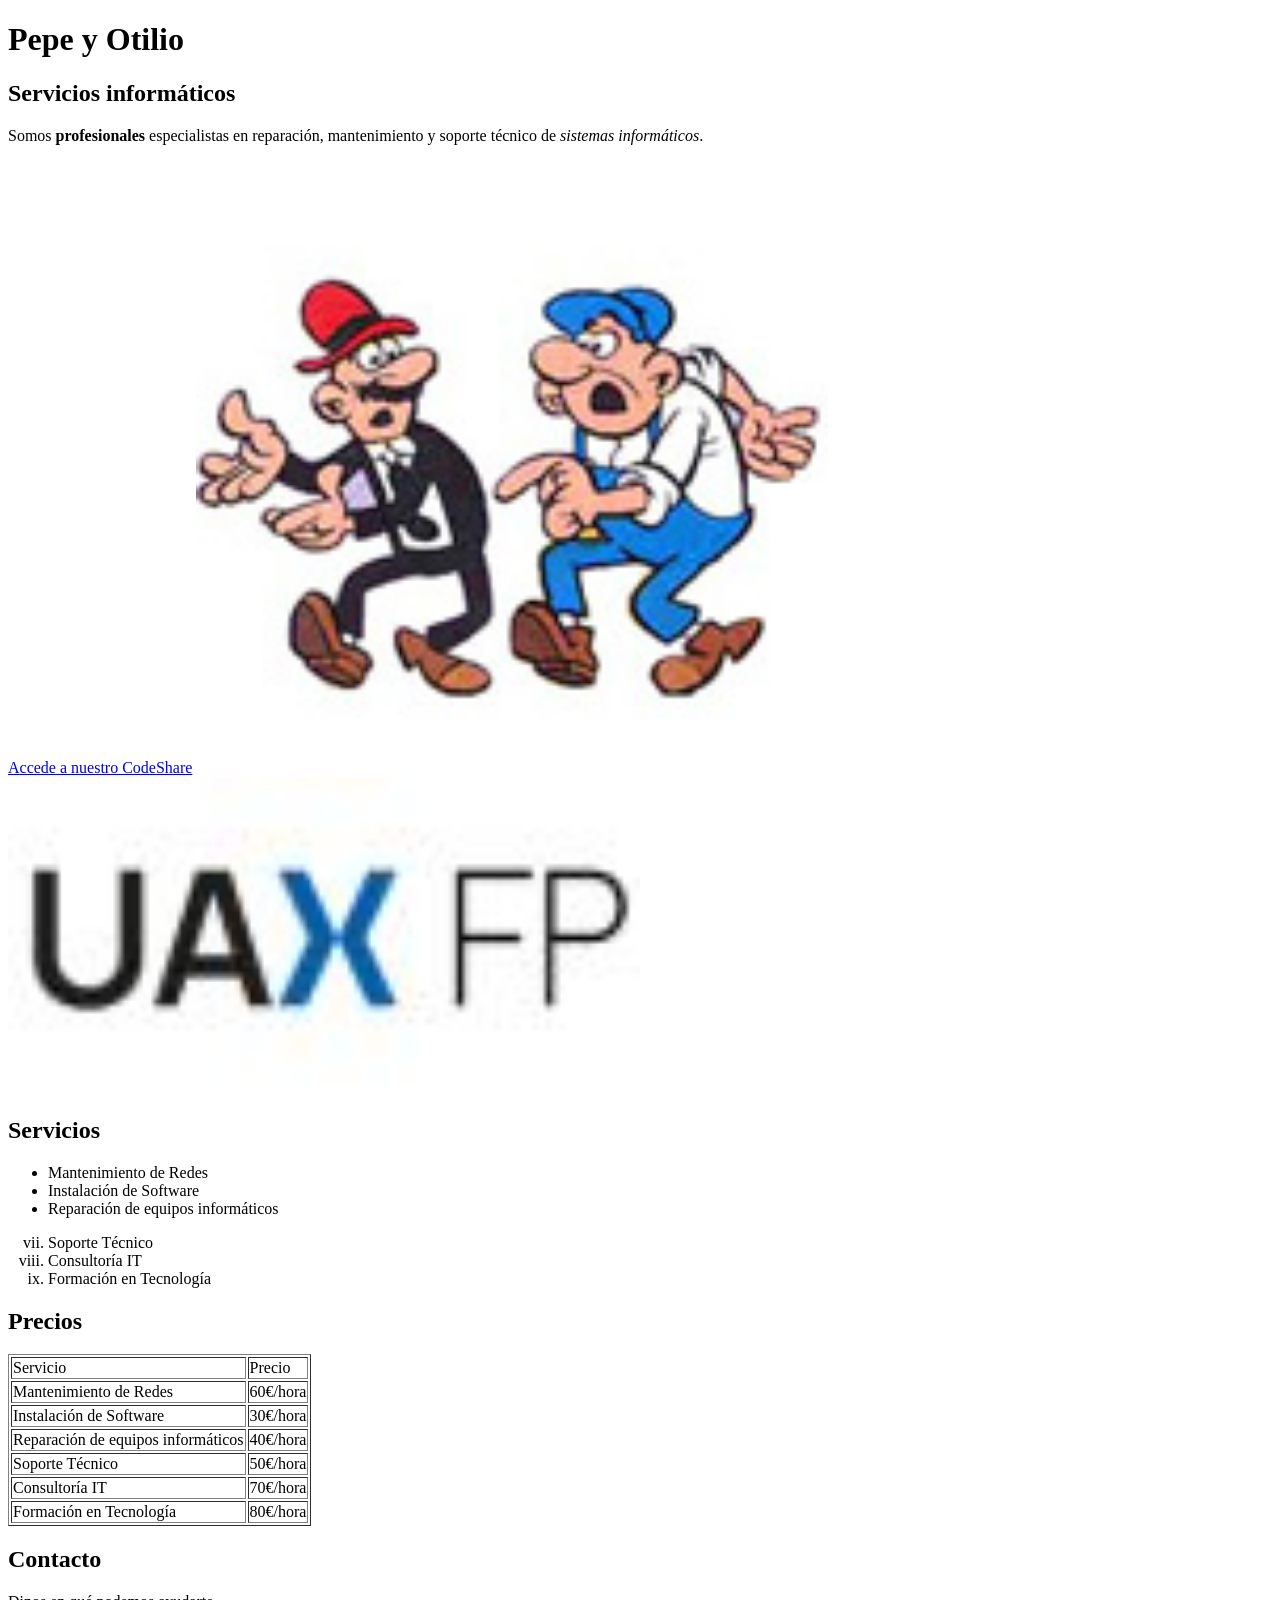
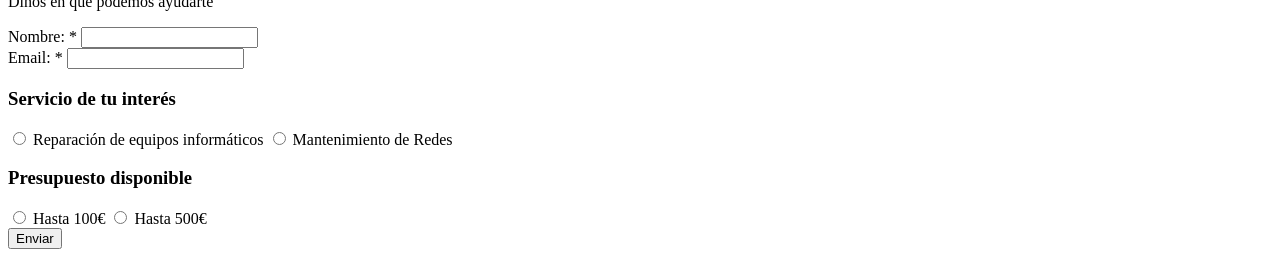
<file: sesion4/jueves/index.html>
<!DOCTYPE html>
<html lang="es">

<head>
  <meta charset="UTF-8"> <!-- Especifica el conjunto de caracteres -->
  <meta name="viewport" content="width=device-width, initial-scale=1.0">
  <!-- establece el zoom por defecto a la hora de mostrar la página en el navegador -->
  <title>Pepe y Otilio Servicios IT</title>

  <style>
    /* Estilos CSS para la página */
    img {
      width: 50%;
      /* Ajusta el ancho de la imagen al 50% del contenedor */
    }
  </style>
</head>

<body>
  <!-- Contenido visible de la página -->
  <h1>Pepe y Otilio</h1> <!-- Título principal. Sólo puede haber un h1 por documento -->
  <!-- Disponemos de títulos desde h2 hasta h6 -->
  <h2>Servicios informáticos</h2>

  <!-- Párrafo -->
  <p>Somos <strong>profesionales</strong> especialistas en reparación, mantenimiento y soporte técnico de <em>sistemas
      informáticos</em>.</p>

  <br> <!-- Salto de línea -->

  <!-- enlaces o links -->
  <a href="https://codeshare.io/26-asir" target="_blank" rel="noopener noreferrer">Accede a nuestro CodeShare</a>

  <!-- imagen -->
  <img src="assets/img/pyo.jpg" alt="Foto de Pepe y Otilio">


  <!-- imagen en/con enlace -->
  <a href="https://www.uax.es" target="_blank" rel="noopener noreferrer">
    <img src="assets/img/uax-fp.jpg" alt="Logo de la Universidad Alfonso X el Sabio">
  </a>

  <!-- Listas -->
  <h2>Servicios</h2>

  <ul> <!-- lista desordenada - unordered list -->
    <li>Mantenimiento de Redes</li> <!-- list item -->
    <li>Instalación de Software</li>
    <li>Reparación de equipos informáticos</li>
  </ul>

  <ol type="i" start="7"> <!-- lista ordenada - ordered list -->
    <li>Soporte Técnico</li>
    <li>Consultoría IT</li>
    <li>Formación en Tecnología</li>
  </ol>

  <!-- Tablas -->
  <h2>Precios</h2>

  <table border="1">
    <tr> <!-- fila de tabla (table row) -->
      <td>Servicio</td> <!-- celda de datos (table data) -->
      <td>Precio</td>
    </tr>

    <tr>
      <td>Mantenimiento de Redes</td>
      <td>60€/hora</td>
    </tr>

    <tr>
      <td>Instalación de Software</td>
      <td>30€/hora</td>
    </tr>

    <tr>
      <td>Reparación de equipos informáticos</td>
      <td>40€/hora</td>
    </tr>

    <tr>
      <td>Soporte Técnico</td>
      <td>50€/hora</td>
    </tr>

    <tr>
      <td>Consultoría IT</td>
      <td>70€/hora</td>
    </tr>

    <tr>
      <td>Formación en Tecnología</td>
      <td>80€/hora</td>
    </tr>

  </table>

  <!-- Formulario  -->
  <h2>Contacto</h2>
  <p>Dinos en qué podemos ayudarte</p>

  <form action="receptor.php" method="GET">

    <label for="nombre_id">Nombre: *</label>
    <input type="text" name="nombre" id="nombre_id" required>

    <br>

    <label for="email_id">Email: *</label>
    <input type="email" name="email" id="email_id" required>

    <br>

    <h3>Servicio de tu interés</h3>
    <input type="radio" name="servicio" id="reparacion_id" value="reparacion">
    <label for="reparacion_id">Reparación de equipos informáticos</label>

    <input type="radio" name="servicio" id="mantenimiento_id" value="mantenimiento">
    <label for="mantenimiento_id">Mantenimiento de Redes</label>

    <h3>Presupuesto disponible</h3>
    <input type="radio" name="presupuesto" id="100" value="100">
    <label for="100">Hasta 100€</label>

    <input type="radio" name="presupuesto" id="500" value="500">
    <label for="500">Hasta 500€</label>

    <br>
    <input type="submit" value="Enviar">

  </form>

</body>

</html>
</file>
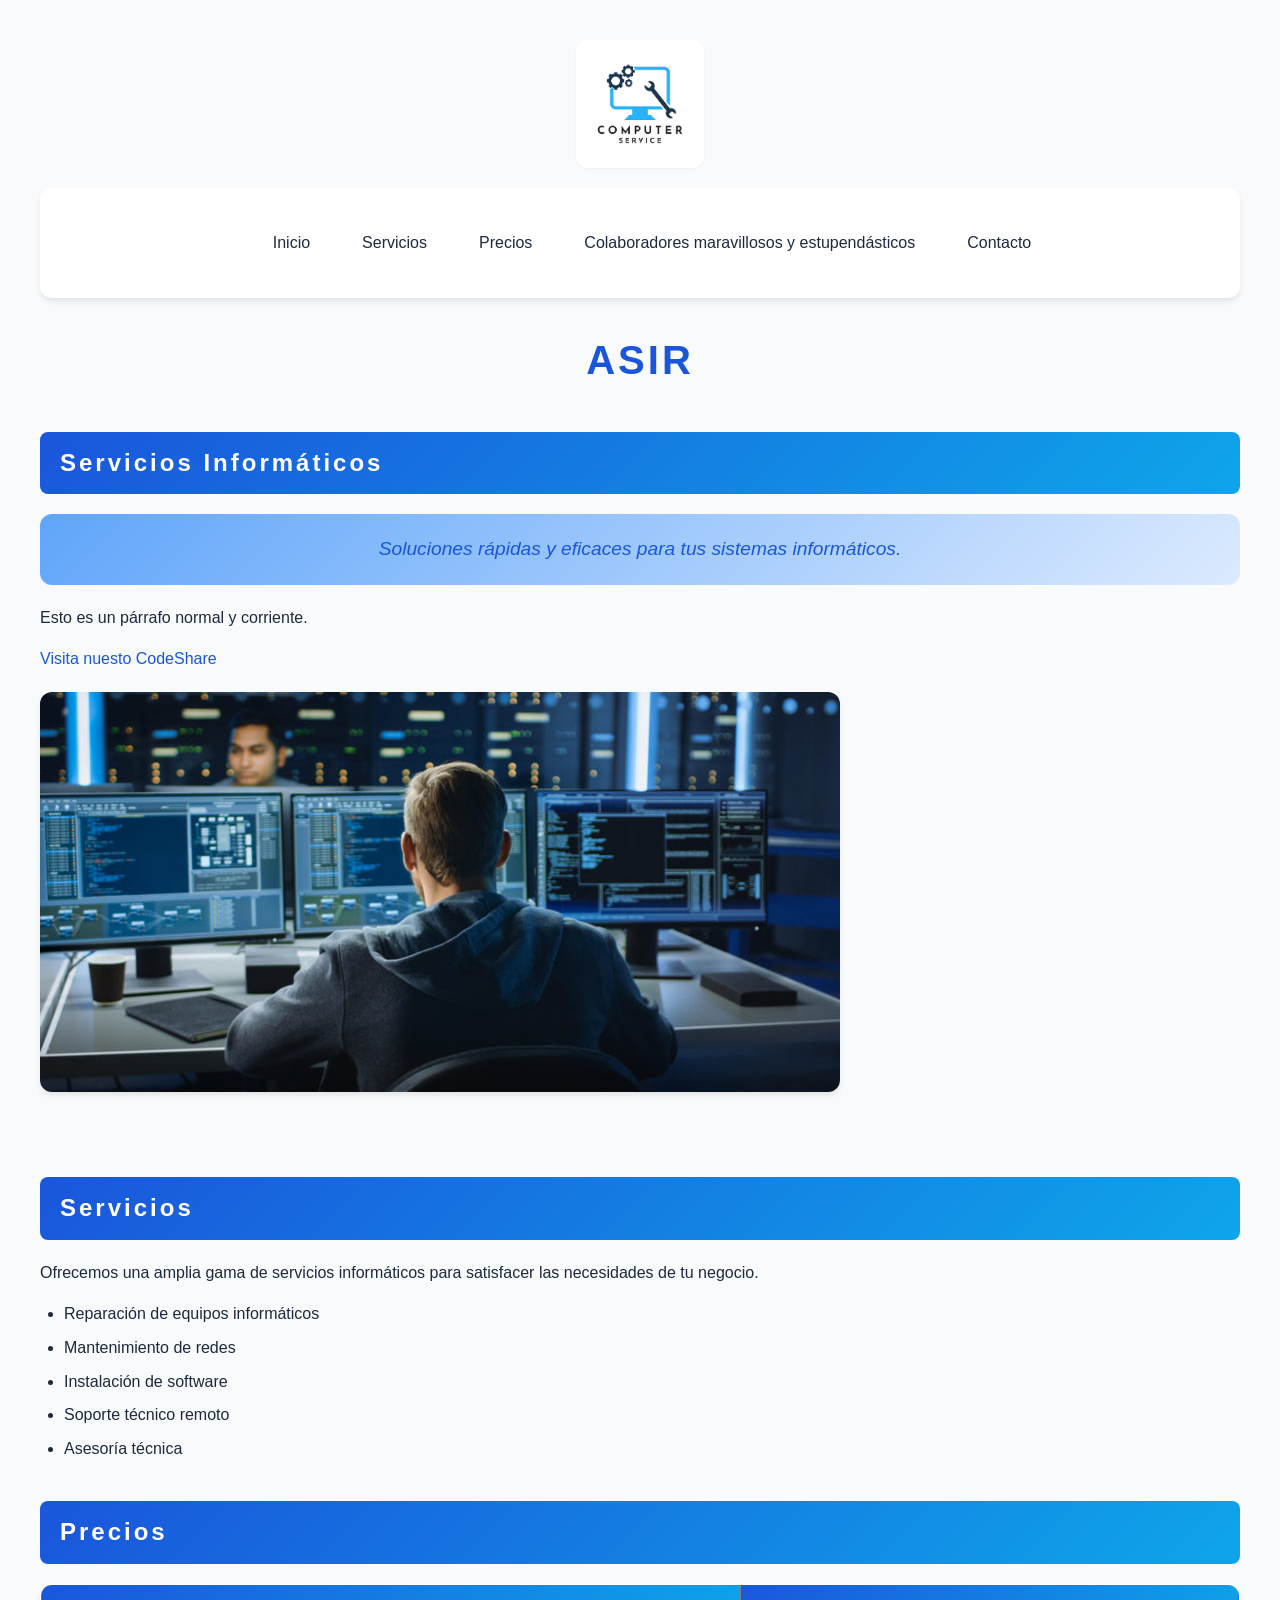
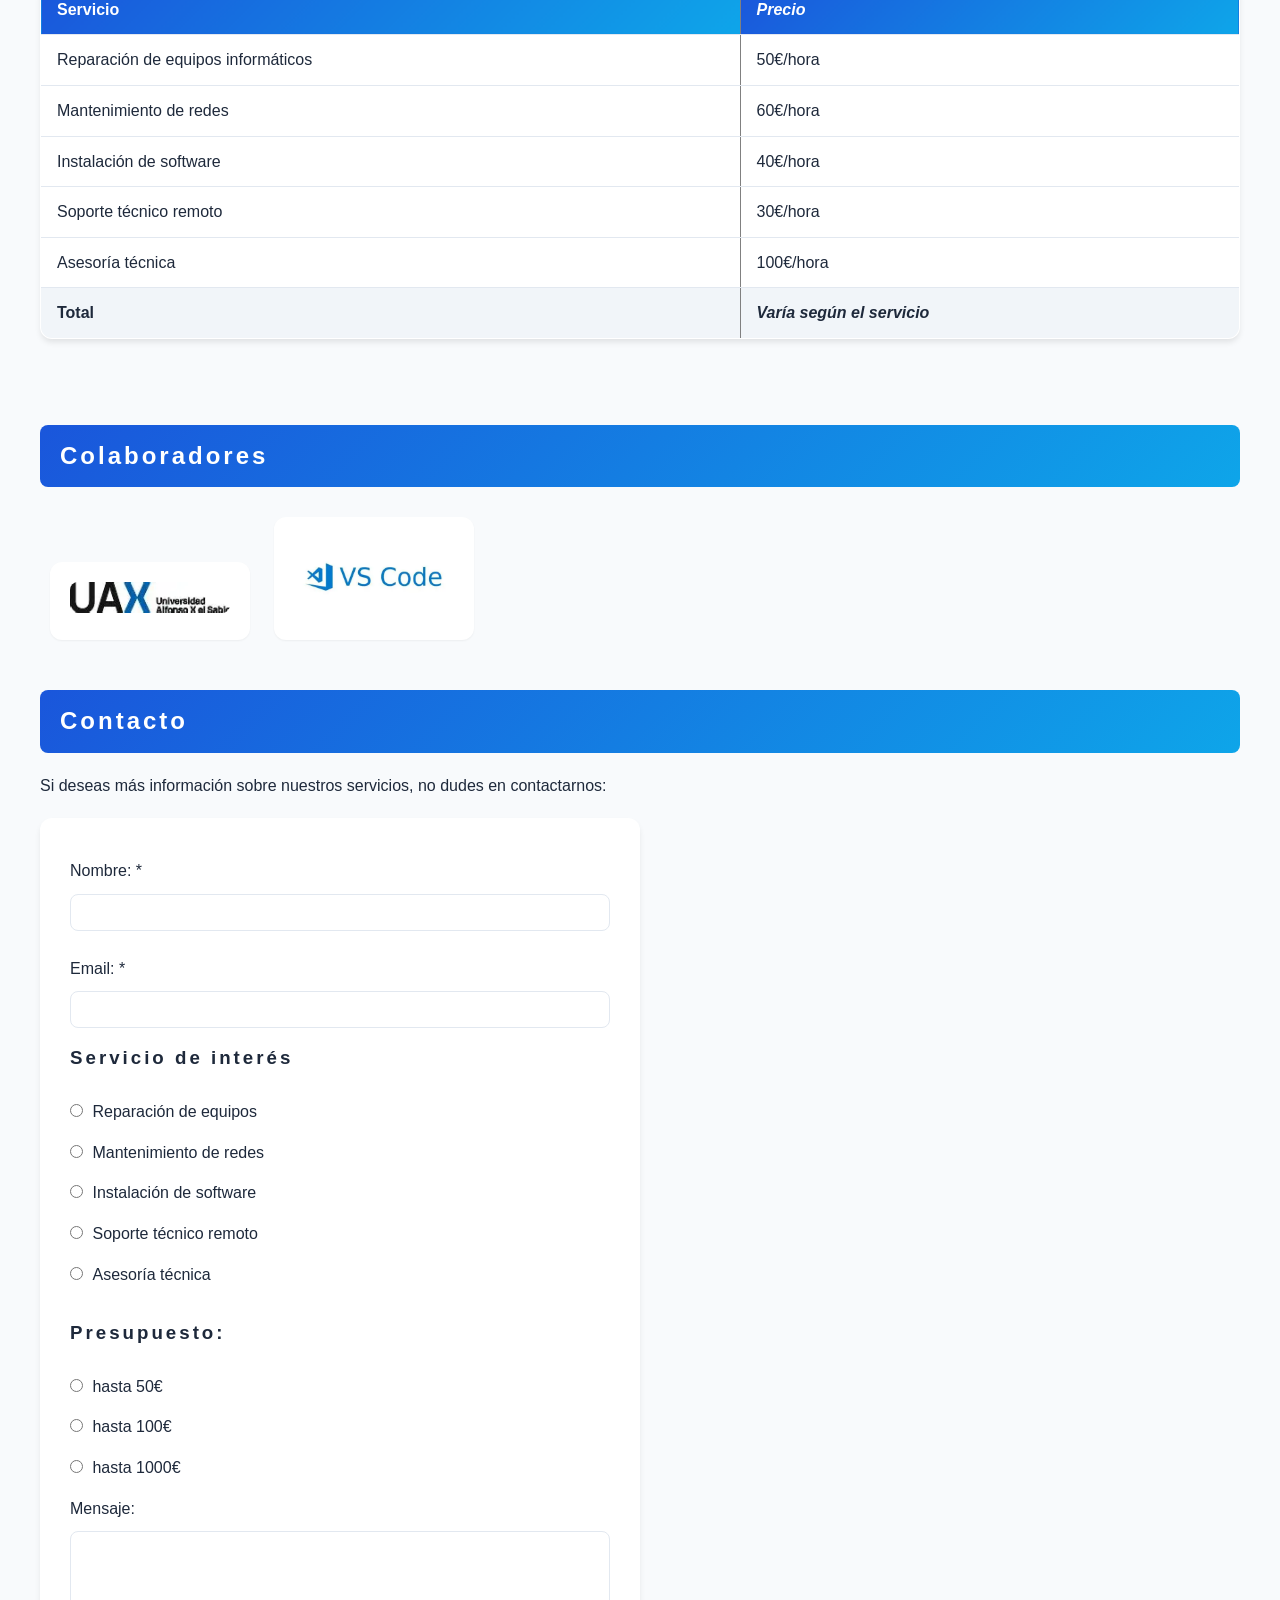
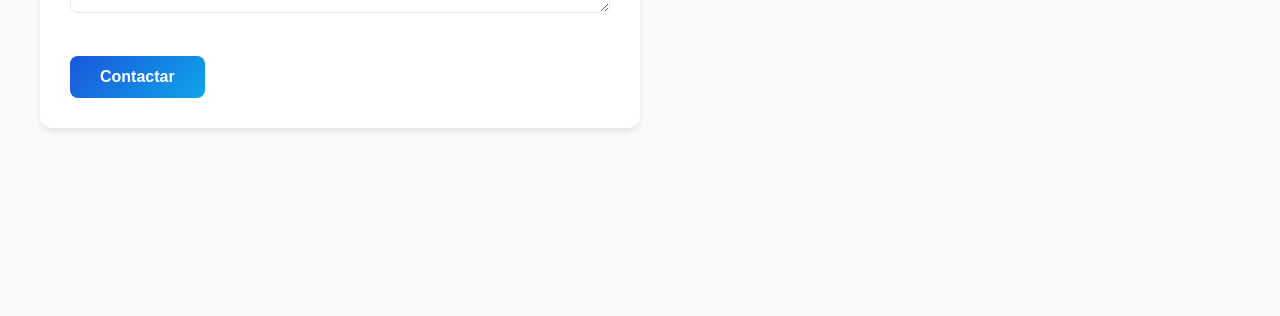
<file: sesion4/martes/index.html>
<!DOCTYPE html>

<html lang="es">
  <head>
    <meta charset="UTF-8" />
    <meta name="viewport" content="width=device-width, initial-scale=1.0" />
    <title>Servicios Informáticos ASIR</title>

    <!-- conectamos el archivo de estilo -->
    <link rel="stylesheet" href="assets/css/style.css" />
  </head>

  <body>
    <img id="logo" src="./assets/img/logo.avif" alt="Logo de ASIR" />

<!-- Comenzamos con el menú -->
    <nav> <!-- denota que es un menú -->
      <ul>
        <li><a class="enlace-menu" href="#">Inicio</a></li>
        <li><a class="enlace-menu" href="#servicios">Servicios</a></li>
        <li><a class="enlace-menu" href="#precios">Precios</a></li>
        <li><a class="enlace-menu" href="#colaboradores">Colaboradores maravillosos y estupendásticos</a></li>
        <li><a class="enlace-menu" href="#contacto">Contacto</a></li>
      </ul>
    </nav>

    <h1>ASIR</h1>
    <!-- Esto es el título principal. Sólo puede haber uno por documento -->
    <h2>Servicios Informáticos</h2>
    <!-- Esto es un subtítulo de 2º nivel -->
    <!-- Disponemos de títulos desde h1 hasta h6 
    Cada nivel de título tiene que ser utilizado de forma jerárquica, es decir, no se puede usar un h3 sin haber usado antes un h2, y así sucesivamente. 
  -->

    <p id="eslogan">
      Soluciones rápidas y eficaces para tus sistemas informáticos.
    </p>
    <!-- Esto es un párrafo de texto -->

    <p>Esto es un párrafo normal y corriente.</p>

    

    <!-- Esto es un link a otra página -->
    <a
      href="https://codeshare.io/26-asir-on"
      target="_blank"
      rel="noopener noreferrer"
      >Visita nuesto CodeShare</a
    >

    <br />
    <!-- Esto es un salto de línea -->

    <img
      src="./assets/img/ssii.jpg"
      alt="Foto de un técnico informático trabajando en un ordenador"
    />
    <!-- Esto es una imagen con su texto alternativo -->

    <br />

    <h2 id="servicios">Servicios</h2>
    <p>
      Ofrecemos una amplia gama de servicios informáticos para satisfacer las
      necesidades de tu negocio.
    </p>
    <!-- <ol type="1" start="57">  Esto es una lista ORDENADA -->
    <ul>
      <!-- Esto es una lista NO ORDENADA -->
      <li>Reparación de equipos informáticos</li>
      <!-- Esto es un elemento de la lista -->
      <li>Mantenimiento de redes</li>
      <li>Instalación de software</li>
      <li>Soporte técnico remoto</li>
      <li>Asesoría técnica</li>
    </ul>

    <h2 id="precios">Precios</h2>
    <table border="1">
      <thead>
        <tr>
          <!-- Esto es una fila de la tabla -->
          <th><strong>Servicio</strong></th>
          <th><em>Precio</em></th>
        </tr>
      </thead>

      <tbody>
        <tr>
          <td>Reparación de equipos informáticos</td>
          <td>50€/hora</td>
        </tr>

        <tr>
          <td>Mantenimiento de redes</td>
          <td>60€/hora</td>
        </tr>

        <tr>
          <td>Instalación de software</td>
          <td>40€/hora</td>
        </tr>

        <tr>
          <td>Soporte técnico remoto</td>
          <td>30€/hora</td>
        </tr>

        <tr>
          <td>Asesoría técnica</td>
          <td>100€/hora</td>
        </tr>
      </tbody>

      <tfoot>
        <tr>
          <td><strong>Total</strong></td>
          <td><em>Varía según el servicio</em></td>
        </tr>
      </tfoot>
    </table>

    <br />

    <h2 id="colaboradores">Colaboradores</h2>

    <div class="colaborador">
      <a href="https://www.uax.com" target="_blank" rel="noopener noreferrer">
        <img
          src="./assets/img/uax_logo.webp"
          alt="Logo de la Universidad Alfonso X el Sabio"
        />
      </a>
    </div>

    <div class="colaborador">
      <a
        href="https://code.visualstudio.com/"
        target="_blank"
        rel="noopener noreferrer"
      >
        <img
          src="./assets/img/vscode_logo.webp"
          alt="Logo de Visual Studio Code"
        />
      </a>
    </div>

    <br />

    <h2 id="contacto">Contacto</h2>
    <p>
      Si deseas más información sobre nuestros servicios, no dudes en
      contactarnos:
    </p>

    <form action="contacto.php" method="get">
      <label for="nombre_id">Nombre: *</label>
      <input type="text" name="nombre" id="nombre_id" required />

      <br />

      <label for="email">Email: *</label>
      <input type="email" name="email" id="email" required />

      <br />
      <h3>Servicio de interés</h3>

      <input type="radio" name="servicio" id="reparacion" value="reparacion" />
      <label for="reparacion">Reparación de equipos</label>
      <br />
      <input
        type="radio"
        name="servicio"
        id="mantenimiento"
        value="mantenimiento"
      />
      <label for="mantenimiento">Mantenimiento de redes</label>
      <br />
      <input
        type="radio"
        name="servicio"
        id="instalacion"
        value="instalacion"
      />
      <label for="instalacion">Instalación de software</label>
      <br />
      <input type="radio" name="servicio" id="soporte" value="soporte" />
      <label for="soporte">Soporte técnico remoto</label>
      <br />
      <input type="radio" name="servicio" id="asesoria" value="asesoria" />
      <label for="asesoria">Asesoría técnica</label>

      <br />

      <br />
      <h3>Presupuesto:</h3>

      <input type="radio" name="presupuesto" id="hasta_50" value="hasta_50" />
      <label for="hasta_50">hasta 50€</label>
      <br />
      <input type="radio" name="presupuesto" id="hasta_100" value="hasta_100" />
      <label for="hasta_100">hasta 100€</label>
      <br />
      <input
        type="radio"
        name="presupuesto"
        id="hasta_1000"
        value="hasta_1000"
      />
      <label for="hasta_1000">hasta 1000€</label>
      <br />

      <label for="mensaje">Mensaje: </label>
      <textarea name="mensaje" id="mensaje" rows="4" cols="50"></textarea>

      <br />

      <button type="submit">Contactar</button>
    </form>

    <br /><br /><br /><br /><br />
  </body>
</html>
</file>
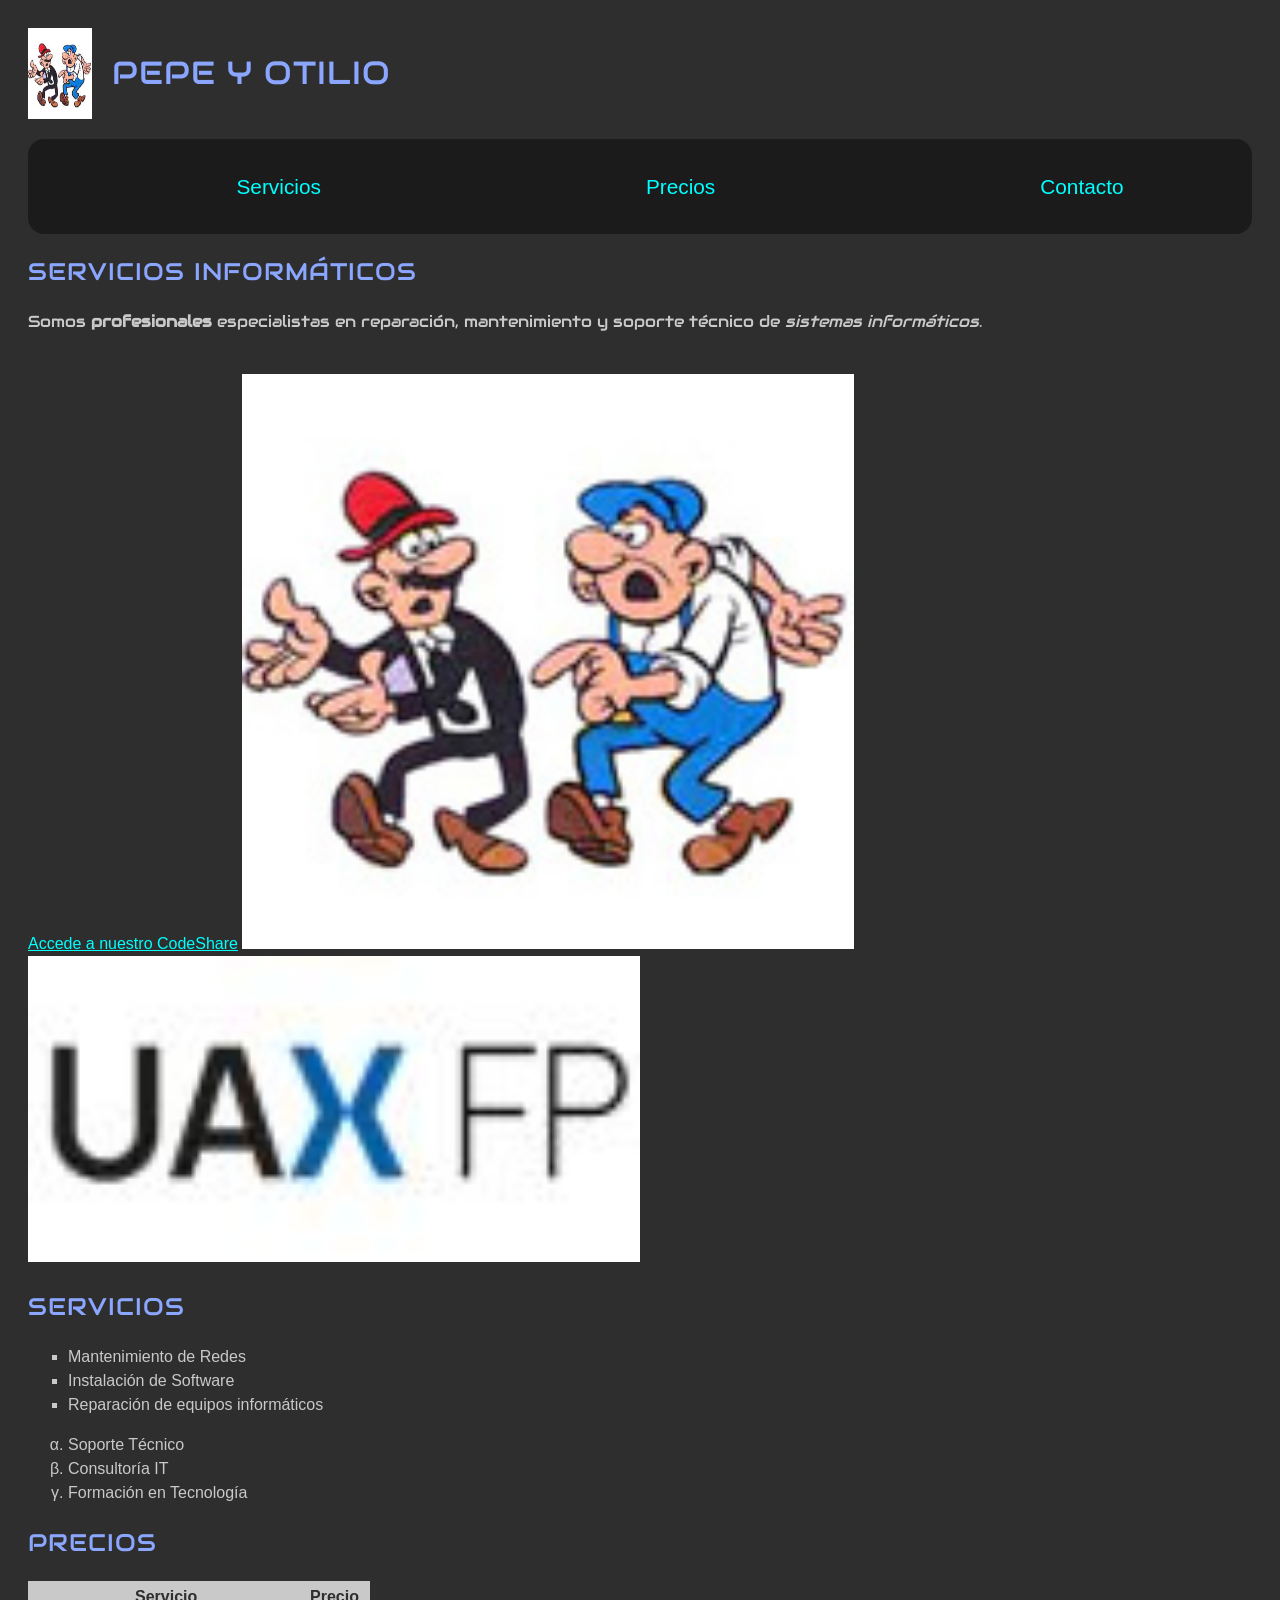
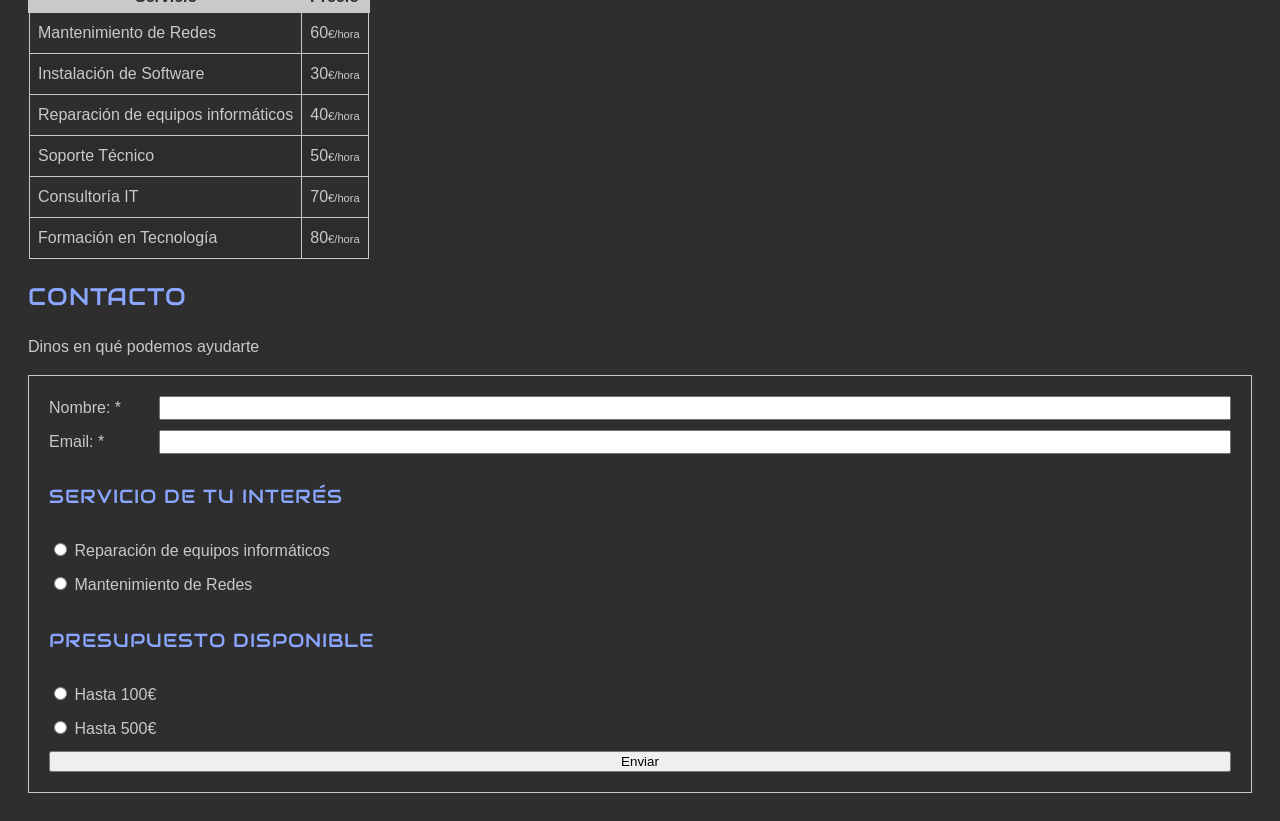
<file: sesion5/jueves/index.html>
<!doctype html>
<html lang="es">
  <head>
    <meta charset="UTF-8" />
    <!-- Especifica el conjunto de caracteres -->
    <meta name="viewport" content="width=device-width, initial-scale=1.0" />
    <!-- establece el zoom por defecto a la hora de mostrar la página en el navegador -->
    <title>Pepe y Otilio Servicios IT</title>

    <link rel="stylesheet" href="assets/css/styles.css" />
    <!-- Enlace a un archivo CSS externo (si lo hubiera) -->

    <!-- Estilos CSS internos para la página
        ESTO ES CACA
  -->
    <!-- 
    <style>
      /* Estilos CSS para la página */
      img {
        width: 50%;
        /* Ajusta el ancho de la imagen al 50% del contenedor */
      }
      
      h2 {
        background-color: brown; 
        color:bisque;
      }
    </style>
    -->
  </head>

  <body>
    <!-- Contenido visible de la página -->

    <header>
      <img src="assets/img/pyo.jpg" alt="Foto de Pepe y Otilio" id="logo" />
      <h1>Pepe y Otilio</h1>
      <!-- Título principal. Sólo puede haber un h1 por documento -->
      <!-- Disponemos de títulos desde h2 hasta h6 -->
    </header>

    <nav>
      <!-- contenedor que agrupa los enlaces de navegación o menú -->
      <ul>
        <li><a href="#servicios">Servicios</a></li>
        <li><a href="#precios">Precios</a></li>
        <li><a href="#contacto">Contacto</a></li>
      </ul>
    </nav>

    <h2>Servicios informáticos</h2>
    <!-- Párrafo -->
    <p class="audiowide-regular">
      Somos <strong>profesionales</strong> especialistas en reparación,
      mantenimiento y soporte técnico de <em>sistemas informáticos</em>.
    </p>

    <br />
    <!-- Salto de línea -->

    <!-- enlaces o links -->
    <a
      href="https://codeshare.io/26-asir"
      target="_blank"
      rel="noopener noreferrer"
      >Accede a nuestro CodeShare</a
    >

    <!-- imagen -->
    <img src="assets/img/pyo.jpg" alt="Foto de Pepe y Otilio" />

    <!-- imagen en/con enlace -->
    <a href="https://www.uax.es" target="_blank" rel="noopener noreferrer">
      <img
        src="assets/img/uax-fp.jpg"
        alt="Logo de la Universidad Alfonso X el Sabio"
      />
    </a>

    <!-- Listas -->
    <h2 id="servicios">Servicios</h2>

    <ul>
      <!-- lista desordenada - unordered list -->
      <li>Mantenimiento de Redes</li>
      <!-- list item -->
      <li>Instalación de Software</li>
      <li>Reparación de equipos informáticos</li>
    </ul>

    <ol type="i" start="1">
      <!-- lista ordenada - ordered list -->
      <li>Soporte Técnico</li>
      <li>Consultoría IT</li>
      <li>Formación en Tecnología</li>
    </ol>

    <!-- Tablas -->
    <h2 id="precios">Precios</h2>

    <table border="1">
      <thead>
        <!-- encabezado de tabla -->
        <tr>
          <!-- fila de tabla (table row) -->
          <th>Servicio</th>
          <th>Precio</th>
        </tr>
      </thead>

      <tr>
        <td>Mantenimiento de Redes</td>
        <!-- celda de datos (table data) -->
        <td>60<span class="precio-tabla">€/hora</span></td>
        <!-- la etiqueta span la utilizamos para aplicar estilos específicos a un fragmento de texto -->
      </tr>

      <tr>
        <td>Instalación de Software</td>
        <td>30<span class="precio-tabla">€/hora</span></td>
      </tr>

      <tr>
        <td>Reparación de equipos informáticos</td>
        <td>40<span class="precio-tabla">€/hora</span></td>
      </tr>

      <tr>
        <td>Soporte Técnico</td>
        <td>50<span class="precio-tabla">€/hora</span></td>
      </tr>

      <tr>
        <td>Consultoría IT</td>
        <td>70<span class="precio-tabla">€/hora</span></td>
      </tr>

      <tr>
        <td>Formación en Tecnología</td>
        <td>80<span class="precio-tabla">€/hora</span></td>
      </tr>
    </table>

    <!-- Formulario  -->
    <h2 id="contacto">Contacto</h2>
    <p>Dinos en qué podemos ayudarte</p>

    <form action="receptor.php" method="GET">
      <div class="form-group form-text">
        <label for="nombre_id">Nombre: *</label>
        <input type="text" name="nombre" id="nombre_id" required />
      </div>
      <!-- <br> -->

      <div class="form-group form-text">
        <label for="email_id">Email: *</label>
        <input type="email" name="email" id="email_id" required />
      </div>

      <!-- <br> -->

      <h3>Servicio de tu interés</h3>
      <div class="form-group">
        <input
          type="radio"
          name="servicio"
          id="reparacion_id"
          value="reparacion"
        />
        <label for="reparacion_id">Reparación de equipos informáticos</label>
      </div>

      <div class="form-group">
        <input
          type="radio"
          name="servicio"
          id="mantenimiento_id"
          value="mantenimiento"
        />
        <label for="mantenimiento_id">Mantenimiento de Redes</label>
      </div>

      <h3>Presupuesto disponible</h3>
      <div class="form-group">
        <input type="radio" name="presupuesto" id="100" value="100" />
        <label for="100">Hasta 100€</label>
      </div>

      <div class="form-group">
        <input type="radio" name="presupuesto" id="500" value="500" />
        <label for="500">Hasta 500€</label>
      </div>
      <!-- <br> -->
      <input type="submit" value="Enviar" />
    </form>
  </body>
</html>
</file>
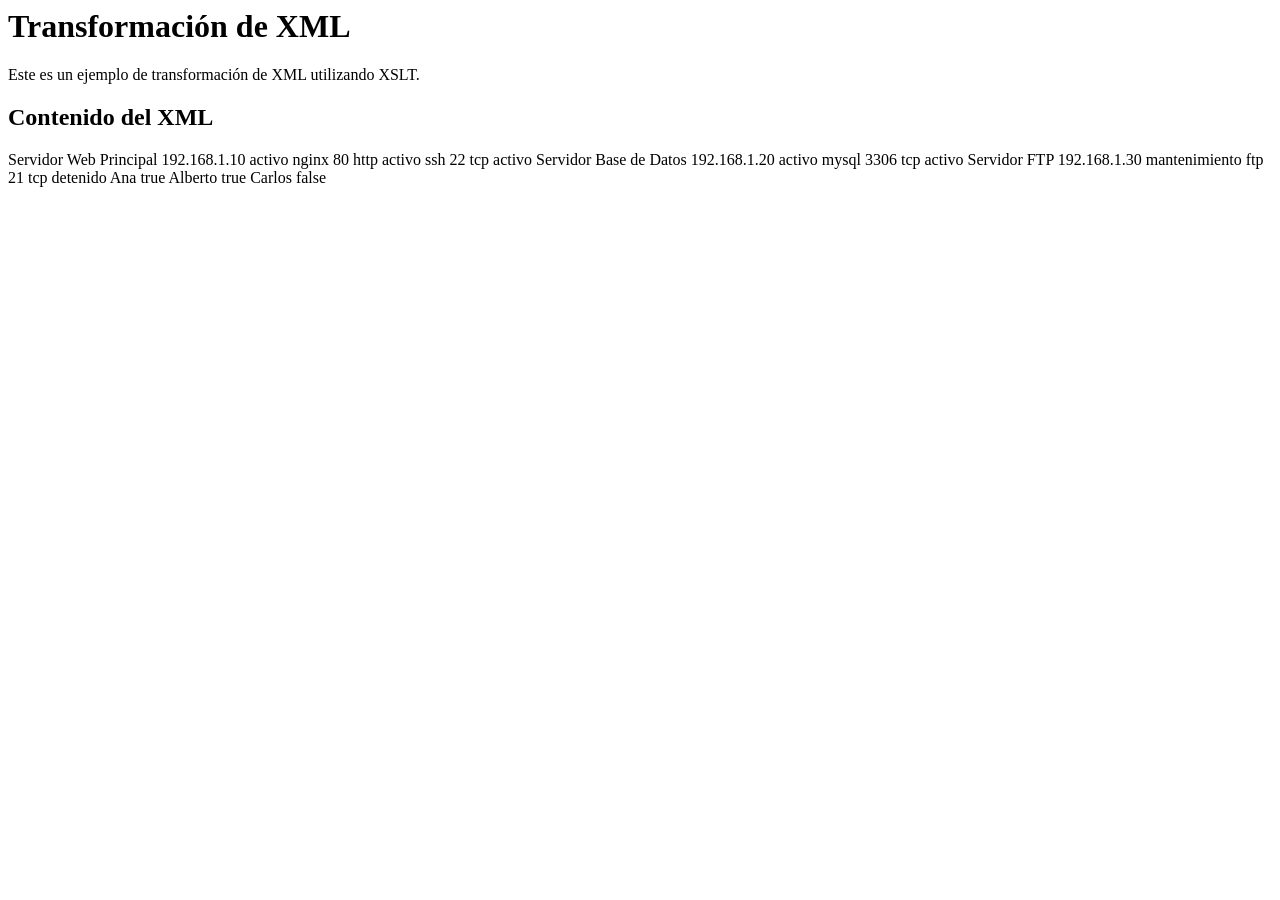
<file: sesion_experiencial/transformacion01.html>
<html lang="es">
   <head>
      <title>Infraestructura</title>
   </head>
   <body>
      <h1>Transformación de XML</h1>
      <p>Este es un ejemplo de transformación de XML utilizando XSLT.</p>
      <h2>Contenido del XML</h2>
      <p>
        Servidor Web Principal
        192.168.1.10
        activo
        
        
            
                nginx
                80
                http
                activo
            
            
            
                ssh
                22
                tcp
                activo
            
        
    
        Servidor Base de Datos
        192.168.1.20
        activo
        
        
            
                mysql
                3306
                tcp
                activo
            
        
    
        Servidor FTP
        192.168.1.30
        mantenimiento
        
        
            
                ftp
                21
                tcp
                detenido
            
        
    
        
            Ana
            true
        
        
        
            Alberto
            true
        
        
        
            Carlos
            false
        
    </p>
   </body>
</html>
</file>
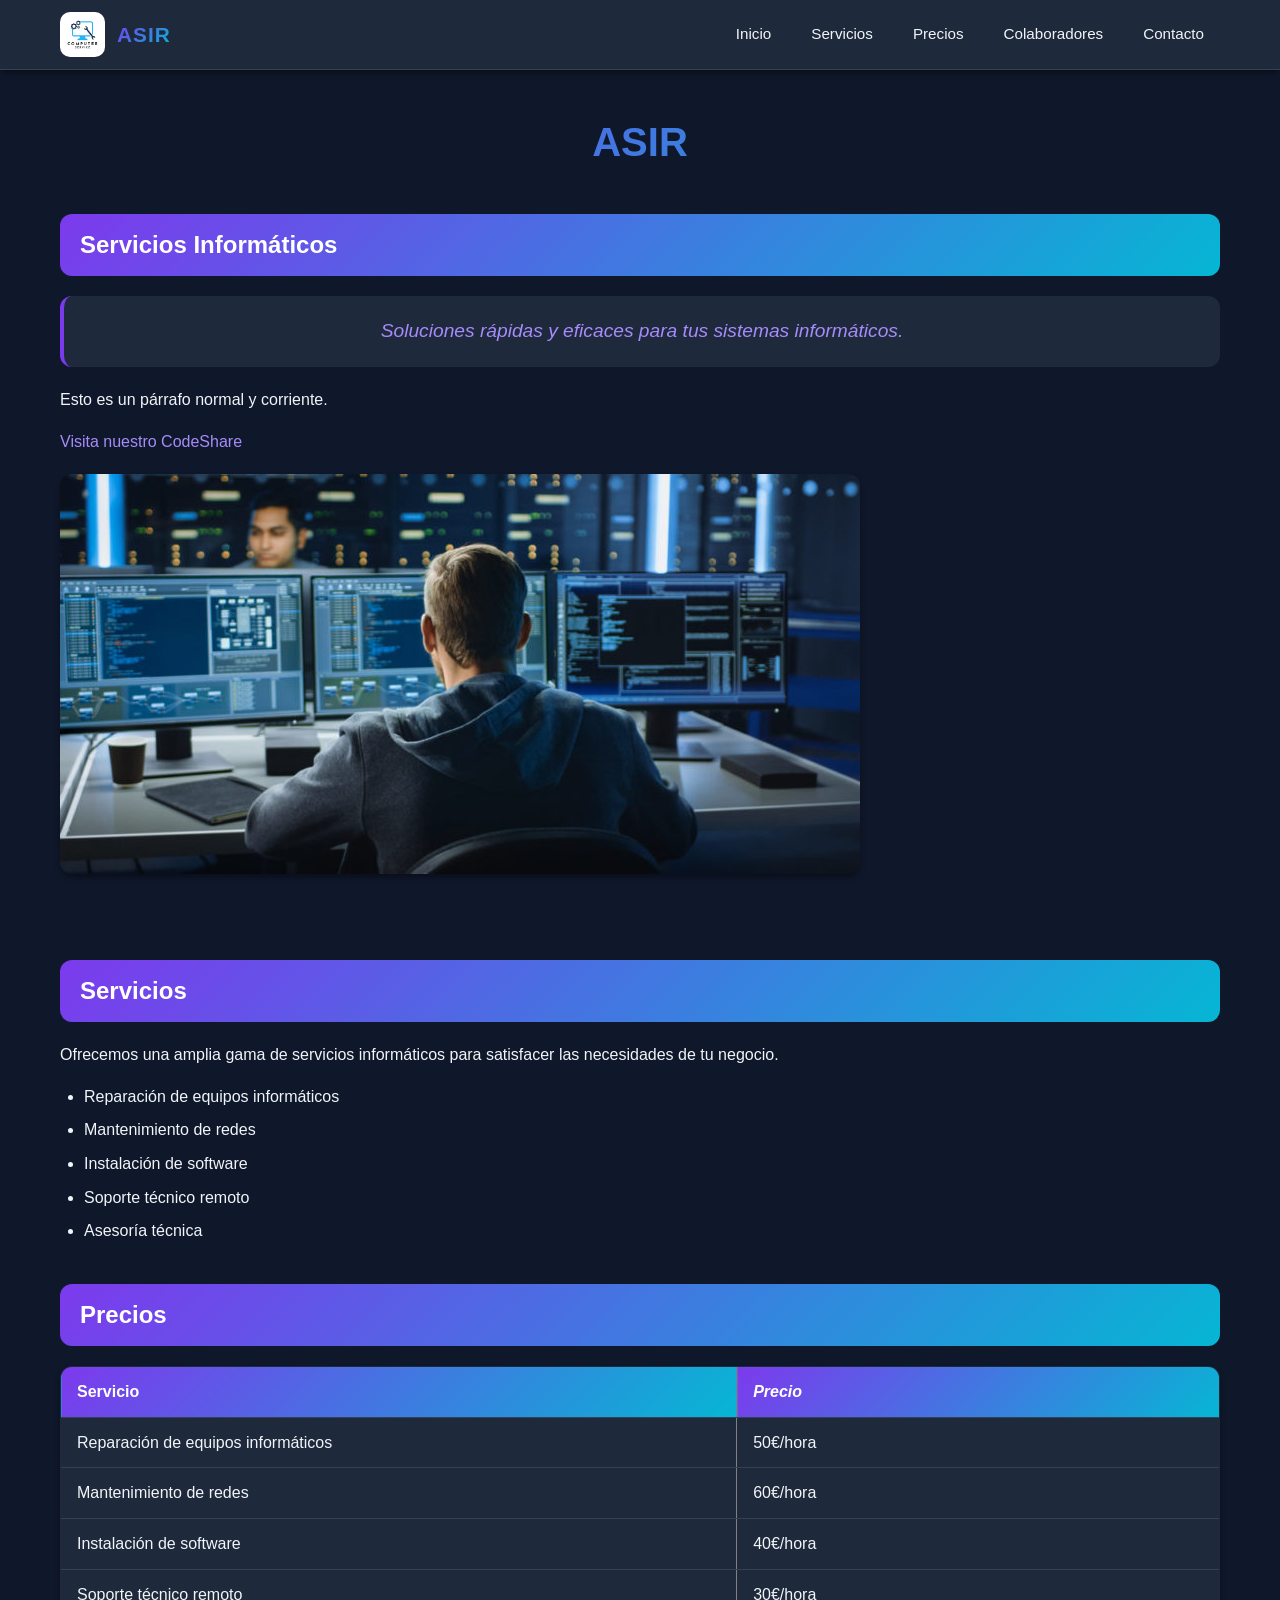
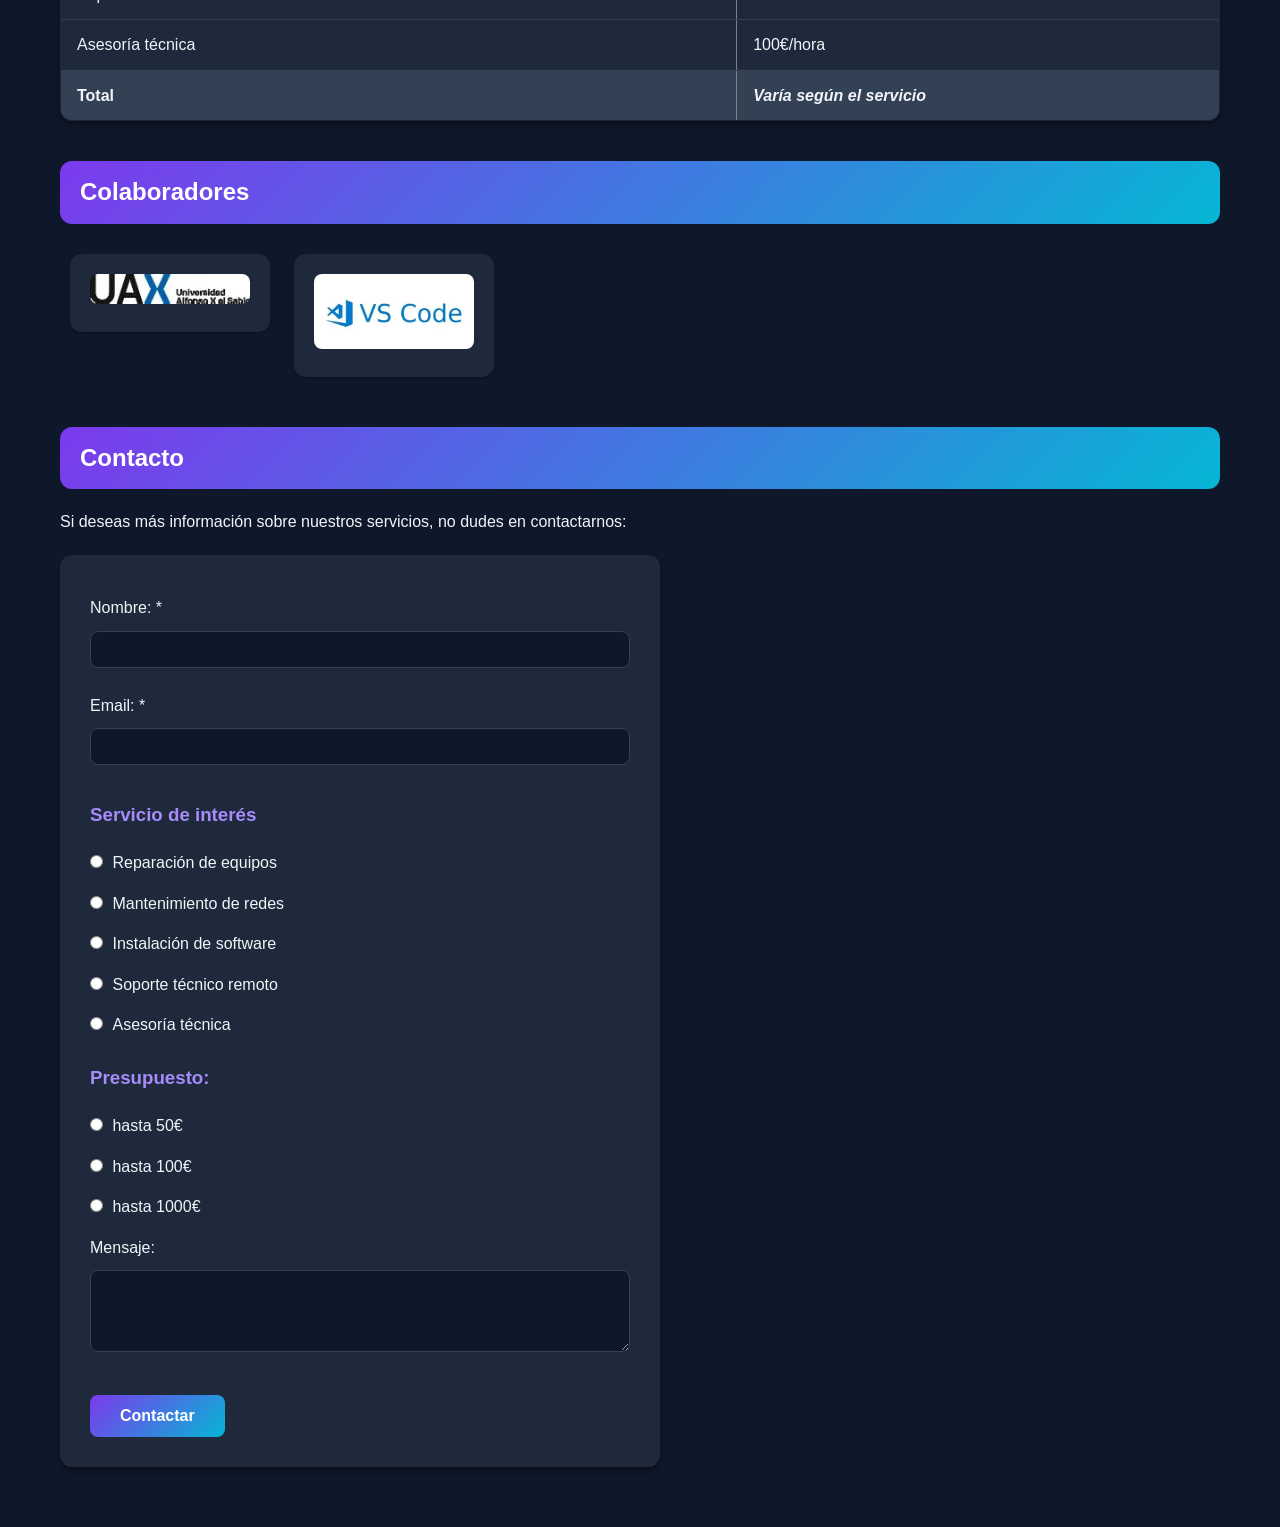
<file: sesion4/martes/index2.html>
<!doctype html>
<html lang="es">
  <head>
    <meta charset="UTF-8" />
    <meta name="viewport" content="width=device-width, initial-scale=1.0" />
    <title>Servicios Informáticos ASIR</title>
    <link rel="stylesheet" href="assets/css/style2.css" />
  </head>
  <body>
    <!-- Header o encabezado con logo integrado en el menú -->
    <header>
      <nav>
        <div class="logo-container">
          <img id="logo" src="./assets/img/logo.avif" alt="Logo de ASIR" />
          <span class="logo-text">ASIR</span>
        </div>

        <div class="menu-toggle" id="menuToggle">
          <span></span>
          <span></span>
          <span></span>
        </div>

        <ul id="menu">
          <li><a class="enlace-menu" href="#">Inicio</a></li>
          <li><a class="enlace-menu" href="#servicios">Servicios</a></li>
          <li><a class="enlace-menu" href="#precios">Precios</a></li>
          <li>
            <a class="enlace-menu" href="#colaboradores">Colaboradores</a>
          </li>
          <li><a class="enlace-menu" href="#contacto">Contacto</a></li>
        </ul>
      </nav>
    </header>

    <main>
      <!-- Contenido principal -->
      <h1>ASIR</h1>
      <h2>Servicios Informáticos</h2>

      <p id="eslogan">
        Soluciones rápidas y eficaces para tus sistemas informáticos.
      </p>

      <p>Esto es un párrafo normal y corriente.</p>

      <!-- Esto es un link a otra página -->
      <a
        href="https://codeshare.io/26-asir-on"
        target="_blank"
        rel="noopener noreferrer"
        >Visita nuestro CodeShare</a
      >

      <br />
      <!-- Esto es un salto de línea -->

      <img id="tecnico"
        src="./assets/img/ssii.jpg"
        alt="Foto de un técnico informático trabajando en un ordenador"
      />
      <!-- Esto es una imagen con su texto alternativo -->

      <br />

      <section id="seccion-servicios">
        <h2 id="servicios">Servicios</h2>
        <p class="contenido-seccion-servicios">
          Ofrecemos una amplia gama de servicios informáticos para satisfacer
          las necesidades de tu negocio.
        </p>
        <ul class="contenido-seccion-servicios">
          <li>Reparación de equipos informáticos</li>
          <li>Mantenimiento de redes</li>
          <li>Instalación de software</li>
          <li>Soporte técnico remoto</li>
          <li>Asesoría técnica</li>
        </ul>
      </section>

      <section id="seccion-precios">
        <h2 id="precios">Precios</h2>
        <table border="1">
          <thead>
            <tr>
              <th><strong>Servicio</strong></th>
              <th><em>Precio</em></th>
            </tr>
          </thead>

          <tbody>
            <tr>
              <td>Reparación de equipos informáticos</td>
              <td>50€/hora</td>
            </tr>

            <tr>
              <td>Mantenimiento de redes</td>
              <td>60€/hora</td>
            </tr>

            <tr>
              <td>Instalación de software</td>
              <td>40€/hora</td>
            </tr>

            <tr>
              <td>Soporte técnico remoto</td>
              <td>30€/hora</td>
            </tr>

            <tr>
              <td>Asesoría técnica</td>
              <td>100€/hora</td>
            </tr>
          </tbody>

          <tfoot>
            <tr>
              <td><strong>Total</strong></td>
              <td><em>Varía según el servicio</em></td>
            </tr>
          </tfoot>
        </table>
      </section>

      <section id="seccion-colaboradores">
        <h2 id="colaboradores">Colaboradores</h2>

        <div class="colaborador">
          <a href="https://www.uax.com" target="_blank" rel="noopener noreferrer">
            <img
              src="./assets/img/uax_logo.webp"
              alt="Logo de la Universidad Alfonso X el Sabio"
            />
          </a>
        </div>

        <div class="colaborador">
          <a
            href="https://code.visualstudio.com/"
            target="_blank"
            rel="noopener noreferrer"
          >
            <img
              src="./assets/img/vscode_logo.webp"
              alt="Logo de Visual Studio Code"
            />
          </a>
        </div>
      </section>

      <section id="seccion-contacto">
        <h2 id="contacto">Contacto</h2>
        <p>
          Si deseas más información sobre nuestros servicios, no dudes en
          contactarnos:
        </p>

        <form action="contacto.php" method="get">
          <label for="nombre_id">Nombre: *</label>
          <input type="text" name="nombre" id="nombre_id" required />

          <br />

          <label for="email">Email: *</label>
          <input type="email" name="email" id="email" required />

          <br />
          <h3>Servicio de interés</h3>

          <input type="radio" name="servicio" id="reparacion" value="reparacion" />
          <label for="reparacion">Reparación de equipos</label>
          <br />
          <input type="radio" name="servicio" id="mantenimiento" value="mantenimiento" />
          <label for="mantenimiento">Mantenimiento de redes</label>
          <br />
          <input type="radio" name="servicio" id="instalacion" value="instalacion" />
          <label for="instalacion">Instalación de software</label>
          <br />
          <input type="radio" name="servicio" id="soporte" value="soporte" />
          <label for="soporte">Soporte técnico remoto</label>
          <br />
          <input type="radio" name="servicio" id="asesoria" value="asesoria" />
          <label for="asesoria">Asesoría técnica</label>

          <br />

          <h3>Presupuesto:</h3>

          <input type="radio" name="presupuesto" id="hasta_50" value="hasta_50" />
          <label for="hasta_50">hasta 50€</label>
          <br />
          <input type="radio" name="presupuesto" id="hasta_100" value="hasta_100" />
          <label for="hasta_100">hasta 100€</label>
          <br />
          <input type="radio" name="presupuesto" id="hasta_1000" value="hasta_1000" />
          <label for="hasta_1000">hasta 1000€</label>
          <br />

          <label for="mensaje">Mensaje: </label>
          <textarea name="mensaje" id="mensaje" rows="4" cols="50"></textarea>

          <br />

          <button type="submit">Contactar</button>
        </form>
      </section>
    </main>

    <!-- Script para el menú hamburguesa -->
    <script>
      const menuToggle = document.getElementById("menuToggle");
      const menu = document.getElementById("menu");

      if (menuToggle && menu) {
        menuToggle.addEventListener("click", () => {
          menu.classList.toggle("active");
        });

        // Cerrar menú al hacer click en un enlace
        const links = menu.querySelectorAll("a");
        links.forEach((link) => {
          link.addEventListener("click", () => {
            menu.classList.remove("active");
          });
        });
      }
    </script>
  </body>
</html>
</file>
<file: sesion4/martes/assets/css/style.css>
/* Esto es un comentario en CSS
  Pueden ocupar varias líneas
  No pueden anidarse, es decir, no se pueden escribir comentarios dentro de otros comentarios.
*/

/* 
selector {
  propiedad: valor;  
}

Siempre hay que terminar el valor de cada propiedad con un punto y coma, aunque sólo haya una propiedad.
*/

/* 
TIPOS DE SELECTORES:
  - Selectores BÁSICOS: seleccionan elementos por el nombre de su etiqueta.
    - p
    - h1
    - img
    - ...
  - Selectores de ID: seleccionan elementos por su atributo id (utilizamos # para denotarlos en CSS), que es único en el documento.
    - #logo
    - #eslogan
    - ...
  
  - Selectores de CLASE: seleccionan uno o varios elementos por su atributo class (utilizamos . para denotarlos en CSS), que puede repetirse en varios elementos.

  Resumen: 
  id → # → para un elemento único
  class → . → para varios elementos con el mismo estilo

*/


/* ===== PALETA DE COLORES PROFESIONAL ===== */
/* El selector root se utiliza para definir variables de CSS 
  estas variables se pueden reutilizar en todo el documento, lo que facilita la gestión de los colores y otros estilos.
*/
:root {
  /* Colores principales */
  --color-primary: #1a56db; /* definimos la variable para el color principal
  La sintaxis para definir una variable es: --nombre-variable: valor; 
  */
  --color-primary-dark: #1e40af;
  --color-primary-light: #60a5fa;
  
  /* Colores secundarios */
  --color-secondary: #0ea5e9;
  --color-accent: #3b82f6;
  
  /* Colores neutrales */
  --color-bg: #f8fafc;
  --color-bg-card: #ffffff;
  --color-text: #1e293b;
  --color-text-light: #64748b;
  --color-border: #e2e8f0;
  
  /* Colores de estado */
  --color-success: #10b981;
  --color-warning: #f59e0b;
  --color-error: #ef4444;
  
  /* Colores para hover/active */
  --color-hover-bg: #f1f5f9;
  --color-active: #1e40af;
  
  /* Sombras */
  --shadow-sm: 0 1px 2px 0 rgb(0 0 0 / 0.05);
  --shadow-md: 0 4px 6px -1px rgb(0 0 0 / 0.1);
  --shadow-lg: 0 10px 15px -3px rgb(0 0 0 / 0.1);
}

/* Reset de márgenes y padding para que no aplique los valores por defecto del navegador */

* {   
  /* Utilizamos el selector universal asterisco, que selecciona todos los elementos */
  margin: 0;
  padding: 0;
  box-sizing: border-box; /* Hace que el ancho y alto incluyan el padding y el borde */
}

body {
  font-family: 'Segoe UI', Tahoma, Geneva, Verdana, sans-serif; /* Establece la familia de fuentes */
  margin: 20px; /* establece el margen del cuerpo del documento */
  padding: 20px; /* establece el espacio entre el contenido del cuerpo y su borde */
  /*background-color: #19a347;  establece el color de fondo 
  color: #ffffff; /* establece el color del texto */

  background-color: var(--color-bg); /* Utiliza la variable de color de fondo definida en :root */
color: var(--color-text);   /* Utiliza la variable de color de texto definida en :root 
                                La sitaxis para utilizar una variable es: var(--nombre-variable)
                                De modo que si queremos utilizar el color de texto, escribimos: color: var(--color-text);
                              */
  line-height: 1.6; /* Establece la altura de línea para mejorar la legibilidad */
}

#logo {
  width: 128px;   /* establece el ancho del logo */
  display: block; /* convierte el logo en un elemento de bloque, lo que permite centrarlo con margin auto */
  margin: 0 auto 20px; /* establece el margen superior e inferior del logo, y centra el logo horizontalmente */
  border-radius: 12px;  /* Establece un borde redondeado de 12px alrededor del logo */
  box-shadow: var(--shadow-sm); /* Aplica una sombra suave al logo utilizando la variable de sombra definida en :root */  
}

h1, h2, h3, h4, h5, h6 {
  font-family: "Bauhaus 93", sans-serif;
  letter-spacing: 3px;
  color: var(--color-text); 
  margin-bottom: 16px; /* establece el margen inferior de los encabezados */
}

h1 {
  text-align: center; /* centra el texto del encabezado */
  color: var(--color-primary); 
  font-size: 2.5em; /* establece el tamaño de fuente del encabezado. La unidad em es relativa al tamaño de fuente del elemento padre */
  margin-top: 20px; /* establece el margen superior del encabezado */
}

h2 {
  color: var(--color-text);
  background: linear-gradient(135deg, var(--color-primary) 0%, var(--color-secondary) 100%);  /* Establece un fondo con un degradado lineal que va desde el color primario hasta el color secundario */
  padding: 12px 20px; /* establece el espacio entre el contenido del elemento y su borde */
  border-radius: 8px; /* Establece un borde redondeado de 8px */
  margin-top: 40px;   
  margin-bottom: 20px;
  border: none;     /* Elimina cualquier borde predeterminado */
  color: white;
}

p {
  color: var(--color-text);
  margin-bottom: 16px;
}

#eslogan {
  font-style: italic; /* Establece el estilo de fuente en cursiva */
  font-size: 1.2em;
  color: var(--color-primary);
  text-align: center; /* centra el texto del eslogan */
  padding: 20px;
  background: linear-gradient(135deg, var(--color-primary-light) 0%, #dbeafe 100%);
  border-radius: 12px;
  margin: 20px 0;
}

/* Menú de navegación */
/* Una cosa interesante que podemos hacer en el CSS es ir incorporando las reglas a aplicar en el orden de aparición de los elementos o secciones de la página */
nav {
  background-color: var(--color-bg-card);
  border-radius: 12px;
  box-shadow: var(--shadow-md);
  padding: 10px;
  margin-bottom: 30px;
  position: sticky; /* hace que el menú se quede fijo en la parte superior de la ventana al hacer scroll */
  top: 10px;  /* fija el menú a 10px del borde superior de la ventana */
  z-index: 2; /* Asegura que el menú esté por encima de otros elementos */
}

nav ul {
  display: flex;  /* convierte el contenedor en un contenedor flexbox */
  gap: 20px;      /* agrega un espacio de 20px entre los elementos del menú */
  justify-content: center;  /* centra los elementos horizontalmente */
  align-items: center;      /* centra los elementos dentro del contenedor flexbox */
  flex-wrap: wrap;          /* permite que los elementos se envuelvan a la siguiente línea si no caben en una sola línea */
}

nav ul li {
  list-style: none; /* elimina los puntos de las listas */
  padding: 8px 16px;  /* establece el espacio entre el contenido y el borde del elemento */
  border-radius: 8px; 
  transition: all 0.3s ease;  /* agrega una transición (una especie de animación) suave para todas las propiedades, con una duración de 0.3 segundos y una función de tiempo de ease */
}

nav li:hover {
  background-color: var(--color-hover-bg);
  transform: translateY(-2px);  /* mueve el elemento hacia arriba 2px al pasar el mouse por encima */
}

.enlace-menu {
  color: var(--color-text);
  text-decoration: none;
  font-weight: 500;   /* establece el grosor de la fuente */
  transition: color 0.3s ease;  /* agrega una transición suave para la propiedad color, con una duración de 0.3 segundos y una función de tiempo de ease */
}

.enlace-menu:hover { /* se aplica al pasar el mouse por encima del enlace */
  color: var(--color-primary);
}


/* Tabla */
table {
  width: 100%;
  border-collapse: collapse;  /* elimina los espacios entre las celdas de la tabla */
  background-color: var(--color-bg-card);
  border-radius: 12px;
  overflow: hidden; /* asegura que el borde redondeado se aplique correctamente a la tabla */
  box-shadow: var(--shadow-md); /* aplica una sombra alrededor de la tabla */
  margin: 20px 0;
}

th, td {
  padding: 12px 16px;
  text-align: left;
  border-bottom: 1px solid var(--color-border);   /* aplica un borde inferior al las celdas de la tabla */
}

th {
  background: linear-gradient(135deg, var(--color-primary) 0%, var(--color-secondary) 100%); /* Establece un fondo con un degradado lineal que va desde el color primario hasta el color secundario */
  color: white;
  font-weight: 600;
}

tr:hover {
  background-color: var(--color-hover-bg);
}

tfoot {
  background-color: var(--color-hover-bg);
  font-weight: bold;  /* establece el grosor de la fuente a negrita */
}

/* Colaboradores */
.colaborador {
  width: 200px;
  display: inline-block;  /* aplica un estilo de visualización en línea. Es decir, los elementos se mostrarán uno al lado del otro */
  margin: 10px;
  padding: 20px;
  background-color: var(--color-bg-card);
  border-radius: 12px;
  box-shadow: var(--shadow-sm);
  transition: transform 0.3s ease, box-shadow 0.3s ease;  /* agrega una transición suave para las propiedades transform y box-shadow */
}

.colaborador:hover {
  transform: translateY(-5px);  /* mueve el elemento hacia arriba 5px al pasar el mouse por encima */
  box-shadow: var(--shadow-lg);
}

.colaborador img {
  width: 100%;
  height: auto;
  border-radius: 8px;
}

.colaborador {
  width: 200px; /* establece el ancho del contenedor del colaborador */
}

.colaborador img { /* selecciona todas las imágenes dentro de los contenedores de clase colaborador */
  width: 100%; /* establece el ancho de las imágenes al 100% del contenedor */
}


/* Formulario */
form {
  background-color: var(--color-bg-card);
  padding: 30px;
  border-radius: 12px;
  box-shadow: var(--shadow-md);
  max-width: 600px; /* establece el ancho máximo del formulario */
  margin: 20px 0;
}

label {
  display: inline-block;  /* aplica un estilo de visualización en línea */
  margin: 10px 0 5px;
  color: var(--color-text);
  font-weight: 500;
}

input[type="text"],   /* selecciona los campos de texto */
input[type="email"],  /* selecciona los campos de correo electrónico */
textarea {            /* selecciona las áreas de texto */
  width: 100%;
  padding: 10px;
  margin: 5px 0 15px;
  border: 1px solid var(--color-border);
  border-radius: 8px;
  font-family: inherit;
  transition: border-color 0.3s ease; /* agrega una transición suave para la propiedad border-color */
}

input[type="text"]:focus,   /* aplica estilo al enfocar el campo de texto */
input[type="email"]:focus,  /* aplica estilo al enfocar el campo de correo electrónico */
textarea:focus {            /* aplica estilo al enfocar el área de texto */
  outline: none;            /* elimina el contorno del campo enfocado */
  border-color: var(--color-primary);
  box-shadow: 0 0 0 3px rgba(26, 86, 219, 0.1);
}

input[type="radio"] {     /* selecciona los botones de opción o radiobuttons */
  margin: 10px 5px 10px 0;
}

button[type="submit"] {   /* selecciona los botones de envío */
  background: linear-gradient(135deg, var(--color-primary) 0%, var(--color-secondary) 100%); /* establece un fondo con un degradado lineal */
  color: white;
  border: none;
  padding: 12px 30px;
  border-radius: 8px;
  font-size: 16px;
  font-weight: 600;
  cursor: pointer;      /* establece el cursor o puntero del ratón como una mano al pasar el mouse por encima */
  transition: transform 0.2s ease, box-shadow 0.2s ease;  /* agrega una transición suave para las propiedades transform y box-shadow */
  margin-top: 20px;
}

button[type="submit"]:hover {   /* aplica estilo al pasar el mouse por encima */
  transform: translateY(-2px);  /* mueve el elemento hacia arriba 2px al pasar el mouse por encima */
  box-shadow: var(--shadow-md);
}

button[type="submit"]:active {  /* aplica estilo al hacer clic en el botón */
  transform: translateY(0);     /* vuelve a la posición original al hacer clic */
}



/* Enlaces */
a {
  color: var(--color-primary);
  text-decoration: none;    /* elimina el subrayado de los enlaces */
  transition: color 0.3s ease;
}

a:hover {   /* aplica estilo al pasar el mouse por encima */
  color: var(--color-primary-dark);
  text-decoration: underline; /* agrega un subrayado a los enlaces al pasar el mouse por encima */
}



/* Imagen del técnico */
body > img[src*="ssii"] {   /* selecciona la imagen del técnico */
  max-width: 100%;
  height: auto;
  border-radius: 12px;
  box-shadow: var(--shadow-md);
  margin: 20px 0;
  display: block;   /* convierte la imagen en un elemento de bloque, lo que permite centrarla con margin auto */
}

/* Listas */
ul, ol {
  margin: 16px 0;
  padding-left: 24px;
}

li {
  margin: 8px 0;
  color: var(--color-text);
}


/* Responsive 
  Utilizamos una media query para aplicar estilos específicos cuando el ancho de la pantalla sea menor o igual a 768px, lo que es común para dispositivos móviles.
  Este sistema de diseño se conoce como diseño responsive o adaptativo, y permite que la página web se vea bien en diferentes tamaños de pantalla, desde computadoras de escritorio hasta teléfonos móviles.

*/
@media (max-width: 768px) {   
  body {
    padding: 10px;
  }
  
  nav ul {
    gap: 5px;
  }
  
  nav ul li {
    padding: 5px 10px;
  }
  
  h1 {
    font-size: 1.8em;
  }
  
  table {
    font-size: 14px;
  }
  
  form {
    padding: 20px;
  }
}


/* Media Query para modo oscuro */
@media (prefers-color-scheme: dark) {
  :root {
    --color-bg: #0f172a;
    --color-bg-card: #1e293b;
    --color-text: #f1f5f9;
    --color-text-light: #94a3b8;
    --color-border: #334155;
  }
}
</file>
<file: sesion5/jueves/assets/css/styles.css>
/* Esto es un comentario en CSS
Y puede ocupar varias líneas 
No permite comentarios anidados
*/

/*
Tipos de selectores: 
  - Selector de ETIQUETA: p, h1, div, etc. Se aplica a todas las etiquetas de ese tipo
  
  - Selector de varias etiquetas: h1, h2, h3. Se escribe el nombre de varias etiquetas separadas por comas. Se aplica a todas las etiquetas de esos tipos

  - Selector de CLASE: .clase. Se aplica a todas las etiquetas que tengan esa clase

*/

/* 'Bernard MT', */

@import url('https://fonts.googleapis.com/css2?family=Audiowide&display=swap');



body {
  font-family:  Arial, sans-serif; /* Cambia la fuente o tipografía de todo el documento */;
  background-color: #2e2e2e;  /* Cambia el color de fondo del documento */
  color: #c9c9c9; /* Cambia el color del texto */
  padding: 20px; /* Agrega espacio alrededor del contenido dentro de los elementos */
  line-height: 1.5; /* Ajusta el espacio entre líneas de texto */
}

h1, h2, h3 {
  font-family: 'Felix Titlin', serif; 
  letter-spacing: 1px;  /* Ajusta el espacio entre letras */
  text-transform: uppercase;  /* Convierte el texto a mayúsculas */

  font-family: "Audiowide", sans-serif; /* se aplica la última fuente que lee del CSS  */
  font-weight: 400; /* Peso o grosor de la fuente */
  font-style: normal; /* estilo de la fuente: normal, negrita, cursiva, etc. */

  color: rgb(139, 166, 255);
}


.audiowide-regular {
  font-family: "Audiowide", sans-serif;
  font-weight: 100;
  font-style: normal;
}


img {
  width: 50%; /* Ajusta el ancho de la imagen al 50% del contenedor */
  height: auto; /* Mantiene la proporción de la imagen */
}

ul li {   /* Selector para los elementos de una lista desordenada */
  list-style-type:square; /* Cambia el tipo de viñeta a un cuadrado */ 
}

ol li {
  list-style: lower-greek; /* Cambia el tipo de numeración a letras griegas minúsculas */
}

table, tr, td {
  border: 1px solid #c9c9c9; /* Agrega un borde a la tabla, filas y celdas */
  border-collapse: collapse; /* Colapsa los bordes para que no se dupliquen */
  padding: 0.5rem; /* Agrega espacio dentro de las celdas del tamaño de una rem. REM es una unidad de medida en CSS que representa el tamaño de la fuente del elemento raíz */
}

thead {
  border: 3px solid #c9c9c9; 
  background-color: #c9c9c9 !important; /* important obliga a que se aplique el estilo */
  color: #2e2e2e;
}

tr:nth-child(even) {
  background-color: #2c2c2c; /* Cambia el color de fondo de las filas pares */
}

/*
tr:nth-child(odd) {
  background-color: #3e3e3e; /* Cambia el color de fondo de las filas pares 
}
*/

.precio-tabla {
  font-size: 0.7em; /* Ajusta el tamaño de la fuente a 0.7 veces el tamaño de la fuente del elemento padre */
}


form {
  display: flex; /* Utiliza Flexbox para organizar los elementos del formulario */
  flex-direction: column; /* Organiza los elementos en una columna */
  gap: 10px; /* Agrega espacio entre los elementos del formulario */

  border: 1px solid #c9c9c9; /* Agrega un borde al formulario */
  padding: 20px; /* Agrega espacio dentro del formulario */
}


.form-text {
  display: flex; 
  flex-direction: row; /* Organiza los elementos en una fila */
  gap: 10px; /* Agrega espacio entre los elementos del formulario */
}

.form-text label {
  flex: 0 0 100px; /* El label ocupa un espacio fijo de 100px */
}

.form-text input {
  flex: 1; /* El input ocupa el espacio restante */
}

a {
  color: #00ffff; /* Cambia el color del texto de los enlaces */
}


/* Encabezado */
header {
  display: flex;
  gap: 20px; /* Agrega espacio entre el logo y el título */
  margin-bottom: 20px;
}

#logo {
  width: 64px;
  height: auto;
  display: block; /* Asegura que la imagen se comporte como un bloque */
}



/* Menú de navegación */

nav  {
  background-color: #1b1b1b;
  border-radius: 1rem; /* Agrega bordes redondeados al menú de navegación */
  padding: 1rem; /* Agrega espacio dentro del menú de navegación */
}
nav ul {
  display: flex; /* Utiliza Flexbox para organizar los elementos del menú de navegación */
  width: 100%; /* El menú de navegación ocupa todo el ancho del contenedor */
  gap: 20px; /* Agrega espacio entre los elementos del menú de navegación */
  justify-content: space-around; /* Distribuye los elementos del menú de navegación con espacio alrededor de ellos */
}

nav ul li {
  margin: none; /* Elimina el margen de los elementos de la lista */
  list-style: none; /* Elimina las viñetas de la lista */
}

nav ul li:hover {
  background-color: #00ffff; /* Cambia el color de fondo al pasar el mouse por encima de los elementos del menú de navegación */
  border-radius: 0.5rem; /* Agrega bordes redondeados al pasar el mouse por encima de los elementos del menú de navegación */
  color: #2e2e2e; /* Cambia el color del texto al pasar el mouse por encima de los elementos del menú de navegación */
}

nav ul li a {
  color: #00ffff; /* Cambia el color del texto de los enlaces */
  text-decoration: none; /* Elimina el subrayado de los enlaces */
  font-size: 1.3em; /* Ajusta el tamaño de la fuente a 1.3 veces el tamaño de la fuente del elemento padre */
  padding: 1em; /* Agrega espacio dentro de los enlaces al pasar el mouse por encima */

}

nav ul li a:hover {
  color: #2e2e2e; /* Cambia el color del texto de los enlaces */
}
</file>
<file: sesion4/martes/assets/css/style2.css>
/* =============================================== */
/* DECLARACIÓN DE VARIABLES CSS (PALETA DE COLORES) */
/* =============================================== */
/* Las variables se declaran en :root para estar disponibles globalmente */
:root {
  /* ===== COLORES PRINCIPALES ===== */
  --color-primary: #7c3aed;        /* Morado vibrante - color principal/marca */
  --color-primary-dark: #5b21b6;    /* Morado oscuro - para hovers y estados activos */
  --color-primary-light: #a78bfa;   /* Morado claro - para acentos y detalles */
  
  /* ===== COLORES SECUNDARIOS ===== */
  --color-secondary: #06b6d4;       /* Cyan - color complementario */
  --color-accent: #f59e0b;          /* Ámbar - para elementos que requieren atención */
  
  /* ===== COLORES NEUTRALES (FONDO Y TEXTO) ===== */
  --color-bg: #0f172a;              /* Azul marino oscuro - fondo principal */
  --color-bg-card: #1e293b;         /* Azul marino claro - fondo de tarjetas/menú */
  --color-bg-hover: #334155;        /* Gris azulado - hover de elementos */
  --color-text: #f1f5f9;            /* Blanco grisáceo - texto principal */
  --color-text-light: #94a3b8;      /* Gris medio - texto secundario */
  --color-border: #334155;          /* Gris azulado - bordes y separadores */
  
  /* ===== COLORES DE ESTADO ===== */
  --color-success: #10b981;         /* Verde - mensajes de éxito */
  --color-warning: #f59e0b;         /* Naranja - mensajes de advertencia */
  --color-error: #ef4444;           /* Rojo - mensajes de error */
  
  /* ===== SOMBRAS ===== */
  --shadow-sm: 0 1px 2px 0 rgb(0 0 0 / 0.3);      /* Sombra pequeña */
  --shadow-md: 0 4px 6px -1px rgb(0 0 0 / 0.4);    /* Sombra mediana */
  --shadow-lg: 0 10px 15px -3px rgb(0 0 0 / 0.5);  /* Sombra grande */
  
  /* ===== DIMENSIONES ===== */
  --header-height: 70px;            /* Altura fija del header */
  --max-width: 1200px;              /* Ancho máximo del contenido */
  --border-radius: 12px;            /* Radio de borde estándar */
  --transition: all 0.3s ease;      /* Transición estándar para animaciones */
}

/* =============================================== */
/* RESET Y ESTILOS BASE */
/* =============================================== */

/* Selector universal (*) - resetea márgenes y paddings de TODOS los elementos */
* {
  margin: 0;          /* Elimina márgenes por defecto */
  padding: 0;         /* Elimina paddings por defecto */
  box-sizing: border-box;  /* El padding y border NO aumentan el ancho total del elemento */
}

/* Estilos del cuerpo de la página */
body {
  font-family: 'Segoe UI', Tahoma, Geneva, Verdana, sans-serif;  /* Fuente profesional */
  background-color: var(--color-bg);      /* Fondo oscuro usando variable */
  color: var(--color-text);               /* Texto claro usando variable */
  line-height: 1.6;                       /* Altura de línea para mejor legibilidad (1.6 = 160%) */
  padding-top: var(--header-height);      /* Espacio superior para que el header fijo no tape contenido */
}

/* =============================================== */
/* HEADER Y NAVEGACIÓN (FIJOS EN LA PARTE SUPERIOR) */
/* =============================================== */

/* Header fijo - siempre visible al hacer scroll */
header {
  position: fixed;            /* Posicionamiento fijo relativo a la ventana */
  top: 0;                     /* Pegado al borde superior */
  left: 0;                    /* Pegado al borde izquierdo */
  right: 0;                   /* Pegado al borde derecho */
  background-color: var(--color-bg-card);  /* Fondo de la tarjeta */
  border-bottom: 1px solid var(--color-border);  /* Línea separadora inferior */
  box-shadow: var(--shadow-md);            /* Sombra para dar profundidad */
  z-index: 1000;              /* Z-index alto para que esté por encima de todo */
  height: var(--header-height);  /* Altura fija definida en variable */
}

/* Contenedor de navegación - usa Flexbox para alinear elementos */
nav {
  max-width: var(--max-width);  /* Ancho máximo centrado */
  margin: 0 auto;               /* Centrado horizontal automático */
  padding: 0 20px;              /* Padding lateral para separación en móviles */
  height: 100%;                 /* Altura completa del header */
  display: flex;                /* Display flex para alinear horizontalmente */
  align-items: center;          /* Centra verticalmente los elementos */
  justify-content: space-between; /* Espacio entre logo y menú (uno a izquierda, otro a derecha) */
  gap: 20px;                    /* Espacio mínimo entre elementos */
}

/* ===== LOGO INTEGRADO EN EL MENÚ ===== */
.logo-container {
  display: flex;        /* Flex para alinear logo y texto horizontalmente */
  align-items: center;  /* Centrado vertical */
  gap: 12px;            /* Espacio entre logo y texto */
  flex-shrink: 0;       /* Evita que el contenedor se encoja en pantallas pequeñas */
}

/* Estilos de la imagen del logo */
#logo {
  width: 45px;          /* Ancho fijo */
  height: 45px;         /* Alto fijo (mismo que ancho para que sea cuadrado) */
  object-fit: cover;    /* La imagen cubre el contenedor sin distorsionarse */
  border-radius: 10px;  /* Bordes redondeados */
  transition: transform 0.3s ease;  /* Transición suave para animaciones */
}

/* Efecto hover (al pasar el ratón) sobre el logo */
#logo:hover {
  transform: scale(1.05);  /* Aumenta ligeramente el tamaño (5% más grande) */
}

/* Texto junto al logo */
.logo-text {
  font-size: 1.3em;         /* Tamaño relativo (1.3 = 130% del tamaño base) */
  font-weight: 700;         /* Grosor de la fuente (negrita) */
  background: linear-gradient(135deg, var(--color-primary) 0%, var(--color-secondary) 100%);
  -webkit-background-clip: text;  /* El fondo se recorta con la forma del texto (webkit) */
  background-clip: text;          /* El fondo se recorta con la forma del texto */
  color: transparent;             /* El texto es transparente para ver el gradiente */
  letter-spacing: 1px;            /* Espacio entre letras */
}

/* ===== MENÚ DE NAVEGACIÓN ===== */
nav ul {
  display: flex;        /* Flexbox para menú horizontal */
  gap: 8px;             /* Espacio entre elementos del menú */
  align-items: center;  /* Centrado vertical */
  list-style: none;     /* Elimina los puntos/bullets de la lista */
}

nav ul li {
  list-style: none;     /* Elimina puntos (redundante pero seguro) */
}

/* Estilos de los enlaces del menú */
.enlace-menu {
  color: var(--color-text);        /* Color del texto usando variable */
  text-decoration: none;           /* Elimina subrayado por defecto */
  font-weight: 500;                /* Grosor medio (seminegrita) */
  padding: 8px 16px;               /* Espaciado interno: arriba/abajo 8px, laterales 16px */
  border-radius: 8px;              /* Bordes redondeados */
  transition: var(--transition);    /* Transición suave usando variable */
  display: inline-block;            /* Permite padding y margin correctos */
  font-size: 0.95em;               /* Tamaño ligeramente menor al base */
}

/* Efecto hover sobre enlaces del menú */
.enlace-menu:hover {
  background-color: var(--color-primary);  /* Fondo con color principal */
  color: white;                            /* Texto blanco */
  transform: translateY(-2px);             /* Eleva ligeramente el elemento */
}

/* ===== BOTÓN HAMBURGUESA (oculto en desktop) ===== */
.menu-toggle {
  display: none;        /* Oculto por defecto (solo visible en móvil) */
  flex-direction: column;  /* Las rayas se apilan verticalmente */
  gap: 6px;             /* Espacio entre rayas */
  cursor: pointer;      /* Cambia el cursor a mano */
  padding: 10px;        /* Espaciado interno para área clickeable */
}

/* Cada raya del botón hamburguesa */
.menu-toggle span {
  width: 25px;          /* Ancho de cada raya */
  height: 3px;          /* Alto (grosor) de cada raya */
  background-color: var(--color-text);  /* Color de las rayas */
  border-radius: 3px;   /* Bordes redondeados */
  transition: var(--transition);  /* Transición suave */
}

/* =============================================== */
/* CONTENIDO PRINCIPAL */
/* =============================================== */

/* Contenedor principal del contenido */
main {
  max-width: var(--max-width);  /* Ancho máximo centrado */
  margin: 0 auto;               /* Centrado horizontal */
  padding: 40px 20px;           /* Espaciado: 40px arriba/abajo, 20px laterales */
}

/* ===== TIPOGRAFÍA ===== */

/* Título principal h1 */
h1 {
  text-align: center;   /* Centrado horizontal */
  background: linear-gradient(135deg, var(--color-primary) 0%, var(--color-secondary) 100%);
  -webkit-background-clip: text;
  background-clip: text;
  color: transparent;   /* Gradiente aplicado al texto */
  font-size: 2.5em;     /* Tamaño grande (2.5 = 250%) */
  margin-bottom: 10px;  /* Espacio inferior */
}

/* Subtítulos h2 - todos con el mismo estilo */
h2 {
  color: white;         /* Texto blanco */
  background: linear-gradient(135deg, var(--color-primary) 0%, var(--color-secondary) 100%);
  padding: 12px 20px;   /* Espaciado interno */
  border-radius: var(--border-radius);  /* Bordes redondeados */
  margin-top: 40px;     /* Espacio superior */
  margin-bottom: 20px;  /* Espacio inferior */
  border: none;         /* Sin borde */
}

/* Títulos h3 */
h3 {
  color: var(--color-primary-light);  /* Color morado claro */
  margin-top: 20px;     /* Espacio superior */
  margin-bottom: 10px;  /* Espacio inferior */
}

/* Párrafos */
p {
  color: var(--color-text);  /* Color del texto principal */
  margin-bottom: 16px;       /* Espacio inferior entre párrafos */
}

/* Eslogan - texto destacado */
#eslogan {
  font-style: italic;        /* Texto en cursiva */
  font-size: 1.2em;          /* Tamaño ligeramente mayor */
  color: var(--color-primary-light);  /* Color morado claro */
  text-align: center;        /* Centrado */
  padding: 20px;             /* Espaciado interno */
  background: var(--color-bg-card);  /* Fondo tipo tarjeta */
  border-radius: var(--border-radius);  /* Bordes redondeados */
  margin: 20px 0;            /* Margen vertical */
  border-left: 4px solid var(--color-primary);  /* Borde izquierdo decorativo */
}

/* ===== ENLACES ===== */
a {
  color: var(--color-primary-light);  /* Color morado claro */
  text-decoration: none;              /* Sin subrayado */
  transition: color 0.3s ease;       /* Transición suave para el color */
}

/* Hover de enlaces */
a:hover {
  color: var(--color-primary);  /* Cambia a morado principal */
}

/* ===== TABLA DE PRECIOS ===== */
table {
  width: 100%;                  /* Ancho completo del contenedor */
  border-collapse: collapse;    /* Las celdas comparten bordes (sin espacios) */
  background-color: var(--color-bg-card);  /* Fondo tipo tarjeta */
  border-radius: var(--border-radius);      /* Bordes redondeados */
  overflow: hidden;             /* Oculta el desbordamiento (mantiene bordes redondeados) */
  box-shadow: var(--shadow-md); /* Sombra mediana */
  margin: 20px 0;               /* Margen vertical */
}

/* Celdas de tabla (tanto encabezado como datos) */
th, td {
  padding: 12px 16px;           /* Espaciado interno */
  text-align: left;             /* Texto alineado a la izquierda */
  border-bottom: 1px solid var(--color-border);  /* Borde inferior separador */
}

/* Encabezados de tabla */
th {
  background: linear-gradient(135deg, var(--color-primary) 0%, var(--color-secondary) 100%);
  color: white;                 /* Texto blanco */
  font-weight: 600;             /* Negrita */
}

/* Hover sobre filas de tabla */
tr:hover {
  background-color: var(--color-bg-hover);  /* Fondo más claro al pasar ratón */
}

/* Pie de tabla */
tfoot {
  background-color: var(--color-bg-hover);  /* Fondo ligeramente diferente */
  font-weight: bold;             /* Texto en negrita */
}

/* ===== COLABORADORES ===== */
.colaborador {
  width: 200px;                  /* Ancho fijo */
  display: inline-block;         /* Se comporta como bloque pero en línea */
  margin: 10px;                  /* Margen externo */
  padding: 20px;                 /* Espaciado interno */
  background-color: var(--color-bg-card);  /* Fondo tipo tarjeta */
  border-radius: var(--border-radius);      /* Bordes redondeados */
  box-shadow: var(--shadow-sm);  /* Sombra pequeña */
  transition: var(--transition);  /* Transición suave */
  vertical-align: top;           /* Alineación vertical superior */
}

/* Hover sobre colaboradores */
.colaborador:hover {
  transform: translateY(-5px);   /* Eleva el elemento */
  box-shadow: var(--shadow-lg);  /* Sombra más grande */
}

/* Imágenes dentro de colaboradores */
.colaborador img {
  width: 100%;        /* Ancho completo del contenedor */
  height: auto;       /* Altura automática (mantiene proporción) */
  border-radius: 8px; /* Bordes redondeados */
}

/* ===== FORMULARIO DE CONTACTO ===== */
form {
  background-color: var(--color-bg-card);  /* Fondo tipo tarjeta */
  padding: 30px;                /* Espaciado interno */
  border-radius: var(--border-radius);      /* Bordes redondeados */
  box-shadow: var(--shadow-md); /* Sombra mediana */
  max-width: 600px;             /* Ancho máximo para mejor legibilidad */
  margin: 20px 0;               /* Margen vertical */
}

/* Etiquetas de formulario */
label {
  display: inline-block;        /* Permite márgenes y padding */
  margin: 10px 0 5px;           /* Margen: arriba10px, derecha0, abajo5px, izquierda0 */
  color: var(--color-text);     /* Color del texto */
  font-weight: 500;             /* Seminegrita */
}

/* Campos de texto y email */
input[type="text"],
input[type="email"],
textarea {
  width: 100%;                  /* Ancho completo */
  padding: 10px;                /* Espaciado interno */
  margin: 5px 0 15px;           /* Márgenes: arriba5, derecha0, abajo15, izquierda0 */
  border: 1px solid var(--color-border);  /* Borde con color de variable */
  border-radius: 8px;           /* Bordes redondeados */
  font-family: inherit;         /* Hereda la fuente del body */
  background-color: var(--color-bg);  /* Fondo del body para contraste */
  color: var(--color-text);     /* Color del texto */
  transition: var(--transition); /* Transición suave */
}

/* Efecto focus (cuando el campo está seleccionado) */
input[type="text"]:focus,
input[type="email"]:focus,
textarea:focus {
  outline: none;                /* Elimina el borde de enfoque por defecto */
  border-color: var(--color-primary);  /* Borde con color principal */
  box-shadow: 0 0 0 3px rgba(124, 58, 237, 0.1);  /* Sombra externa sutil */
}

/* Botones de radio */
input[type="radio"] {
  margin: 10px 5px 10px 0;      /* Márgenes personalizados */
  accent-color: var(--color-primary);  /* Color del botón de radio (moderno) */
}

/* Botón de envío */
button[type="submit"] {
  background: linear-gradient(135deg, var(--color-primary) 0%, var(--color-secondary) 100%);
  color: white;                 /* Texto blanco */
  border: none;                 /* Sin borde */
  padding: 12px 30px;           /* Espaciado interno */
  border-radius: 8px;           /* Bordes redondeados */
  font-size: 16px;              /* Tamaño de fuente */
  font-weight: 600;             /* Negrita */
  cursor: pointer;              /* Cursor tipo mano */
  transition: var(--transition); /* Transición suave */
  margin-top: 20px;             /* Margen superior */
}

/* Hover del botón */
button[type="submit"]:hover {
  transform: translateY(-2px);  /* Eleva ligeramente */
  box-shadow: var(--shadow-md); /* Añade sombra */
}

/* Active (cuando se hace clic) */
button[type="submit"]:active {
  transform: translateY(0);     /* Vuelve a posición original */
}

/* ===== LISTAS ===== */
ul, ol {
  margin: 16px 0;      /* Margen vertical */
  padding-left: 24px;  /* Sangría izquierda para bullets/números */
}

li {
  margin: 8px 0;       /* Margen vertical entre items */
  color: var(--color-text);  /* Color del texto */
}

/* ===== IMAGEN DEL TÉCNICO ===== */
/* Selector de atributo: selecciona imágenes cuyo src contenga "ssii" */
/* body > img[src*="ssii"] { */
img#tecnico {
  max-width: 100%;          /* Ancho máximo del contenedor */
  height: auto;             /* Altura automática (mantiene proporción) */
  border-radius: var(--border-radius);  /* Bordes redondeados */
  box-shadow: var(--shadow-md);         /* Sombra mediana */
  margin: 20px 0;           /* Margen vertical */
  display: block;           /* Se comporta como bloque */
}

/* ===== SCROLL SUAVE ===== */
html {
  scroll-behavior: smooth;              /* Desplazamiento suave al hacer clic en anclas */
  scroll-padding-top: var(--header-height);  /* Espacio superior al hacer scroll para no tapar con header fijo */
}

/* =============================================== */
/* MEDIA QUERIES (RESPONSIVE DESIGN) */
/* =============================================== */

/* Pantallas menores a 968px (tablets y móviles) */
@media (max-width: 968px) {
  
  /* Mostrar botón hamburguesa */
  .menu-toggle {
    display: flex;          /* Visible en móvil */
    flex-direction: column;
    gap: 6px;
    cursor: pointer;
    padding: 10px;
  }
  
  /* Rayas del botón hamburguesa */
  .menu-toggle span {
    width: 25px;
    height: 3px;
    background-color: var(--color-text);
    border-radius: 3px;
    transition: var(--transition);
  }
  
  /* Menú oculto por defecto (fuera de la pantalla) */
  nav ul {
    position: fixed;                      /* Posición fija relativa a la ventana */
    top: var(--header-height);            /* Debajo del header */
    left: -100%;                          /* Oculto fuera de la pantalla izquierda */
    width: 100%;                          /* Ancho completo */
    height: calc(100vh - var(--header-height));  /* Alto completo menos header */
    background-color: var(--color-bg-card);      /* Fondo tipo tarjeta */
    flex-direction: column;               /* Columna vertical */
    justify-content: flex-start;          /* Alineación superior */
    padding: 40px 20px;                   /* Espaciado interno */
    transition: left 0.3s ease;           /* Transición suave al aparecer/desaparecer */
    box-shadow: var(--shadow-lg);          /* Sombra grande */
    gap: 20px;                            /* Espacio entre items */
    overflow-y: auto;                     /* Scroll si hay muchos items */
  }
  
  /* Menú activo (visible) */
  nav ul.active {
    left: 0;          /* Se mueve a la posición visible */
  }
  
  /* Enlaces del menú en móvil */
  .enlace-menu {
    font-size: 1.1em;     /* Texto ligeramente más grande */
    padding: 12px 20px;   /* Más área clickeable */
    width: 100%;          /* Ancho completo */
    text-align: center;   /* Texto centrado */
  }
}

/* Pantallas menores a 768px (móviles pequeños) */
@media (max-width: 768px) {
  /* Ajustar altura del header */
  body {
    padding-top: 60px;    /* Menos espacio porque header más bajo */
  }
  
  /* Redefinir variable de altura del header */
  :root {
    --header-height: 60px;  /* Header más bajo en móvil */
  }
  
  /* Título principal más pequeño */
  h1 {
    font-size: 1.8em;     /* 1.8 = 180% del tamaño base */
  }
  
  /* Subtítulos más pequeños */
  h2 {
    font-size: 1.3em;     /* Tamaño reducido */
    padding: 10px 15px;   /* Padding reducido */
  }
  
  /* Colaboradores: 2 por fila */
  .colaborador {
    width: calc(50% - 20px);  /* 50% menos márgenes */
  }
}

/* Pantallas menores a 480px (móviles muy pequeños) */
@media (max-width: 480px) {
  /* Colaboradores: 1 por fila */
  .colaborador {
    width: calc(100% - 20px);  /* Ancho completo */
  }
  
  /* Padding del nav reducido */
  nav {
    padding: 0 15px;  /* Menos espacio lateral */
  }
}
</file>
